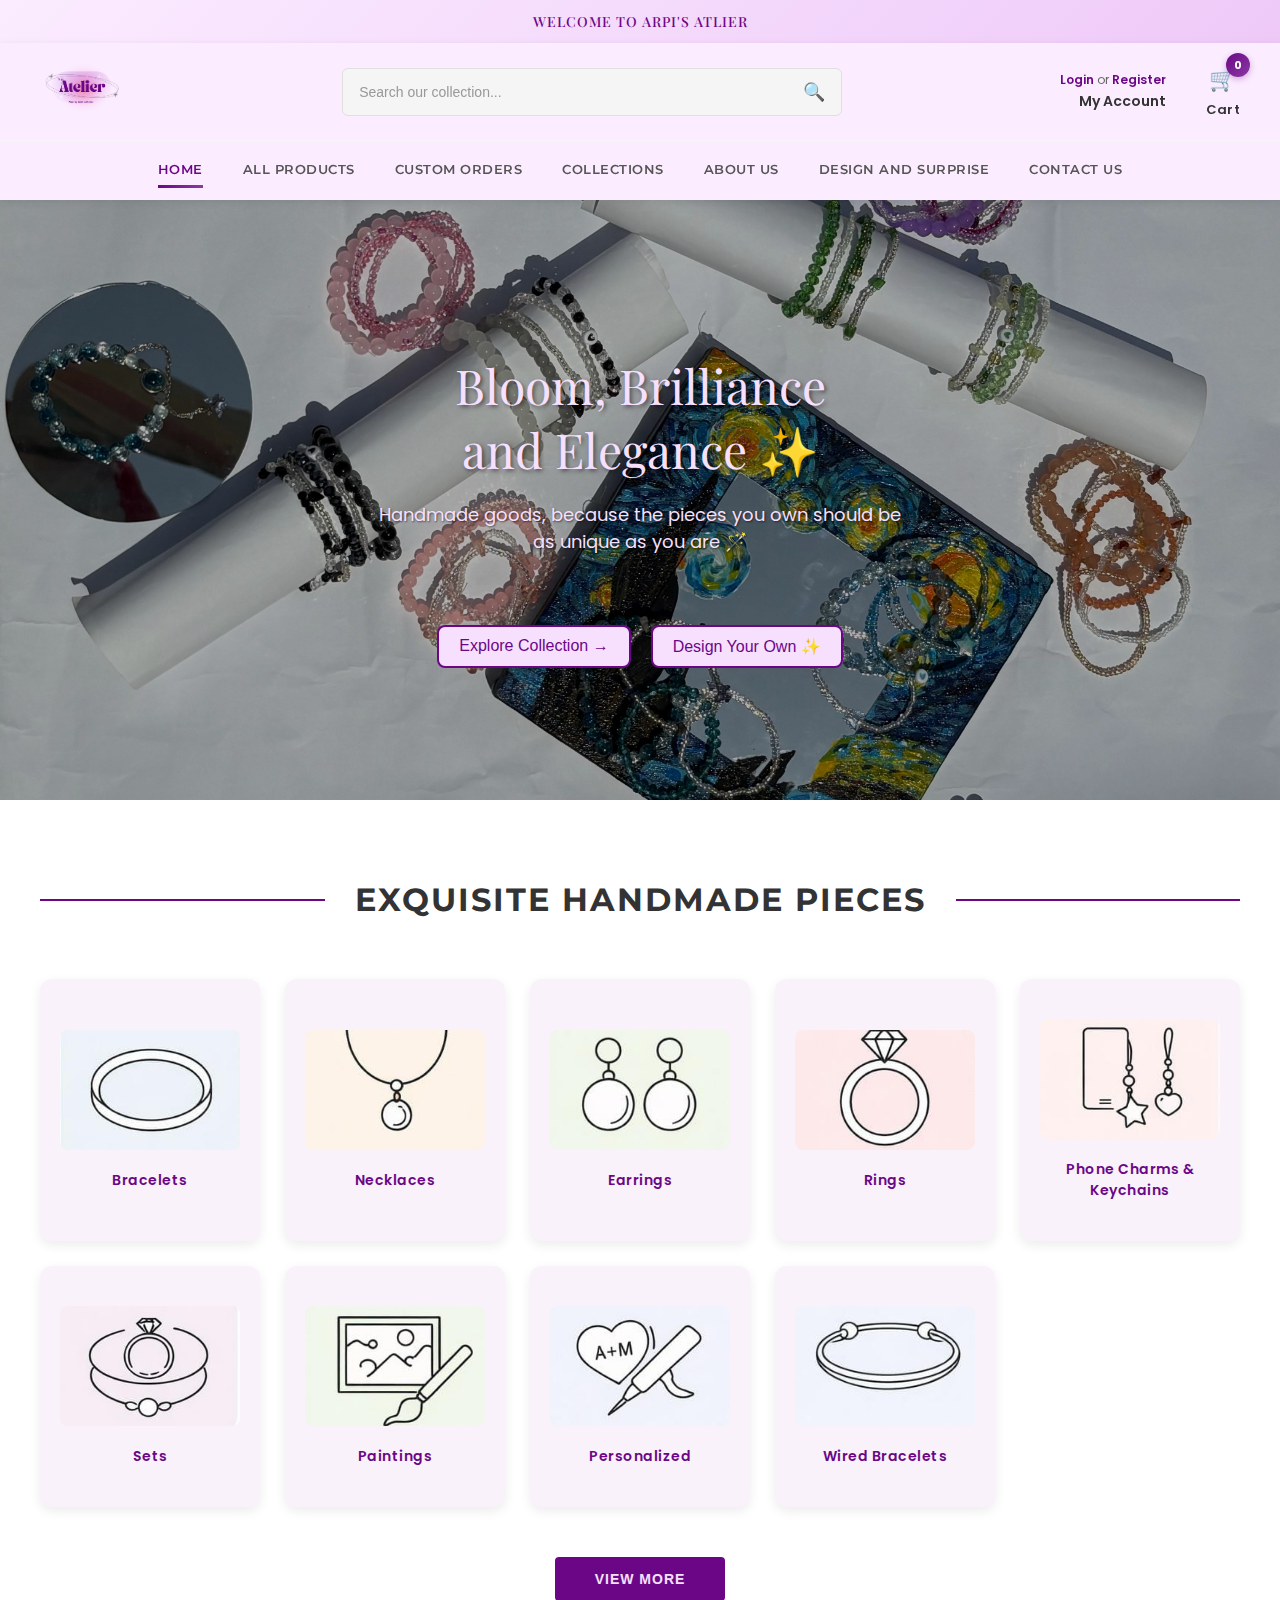
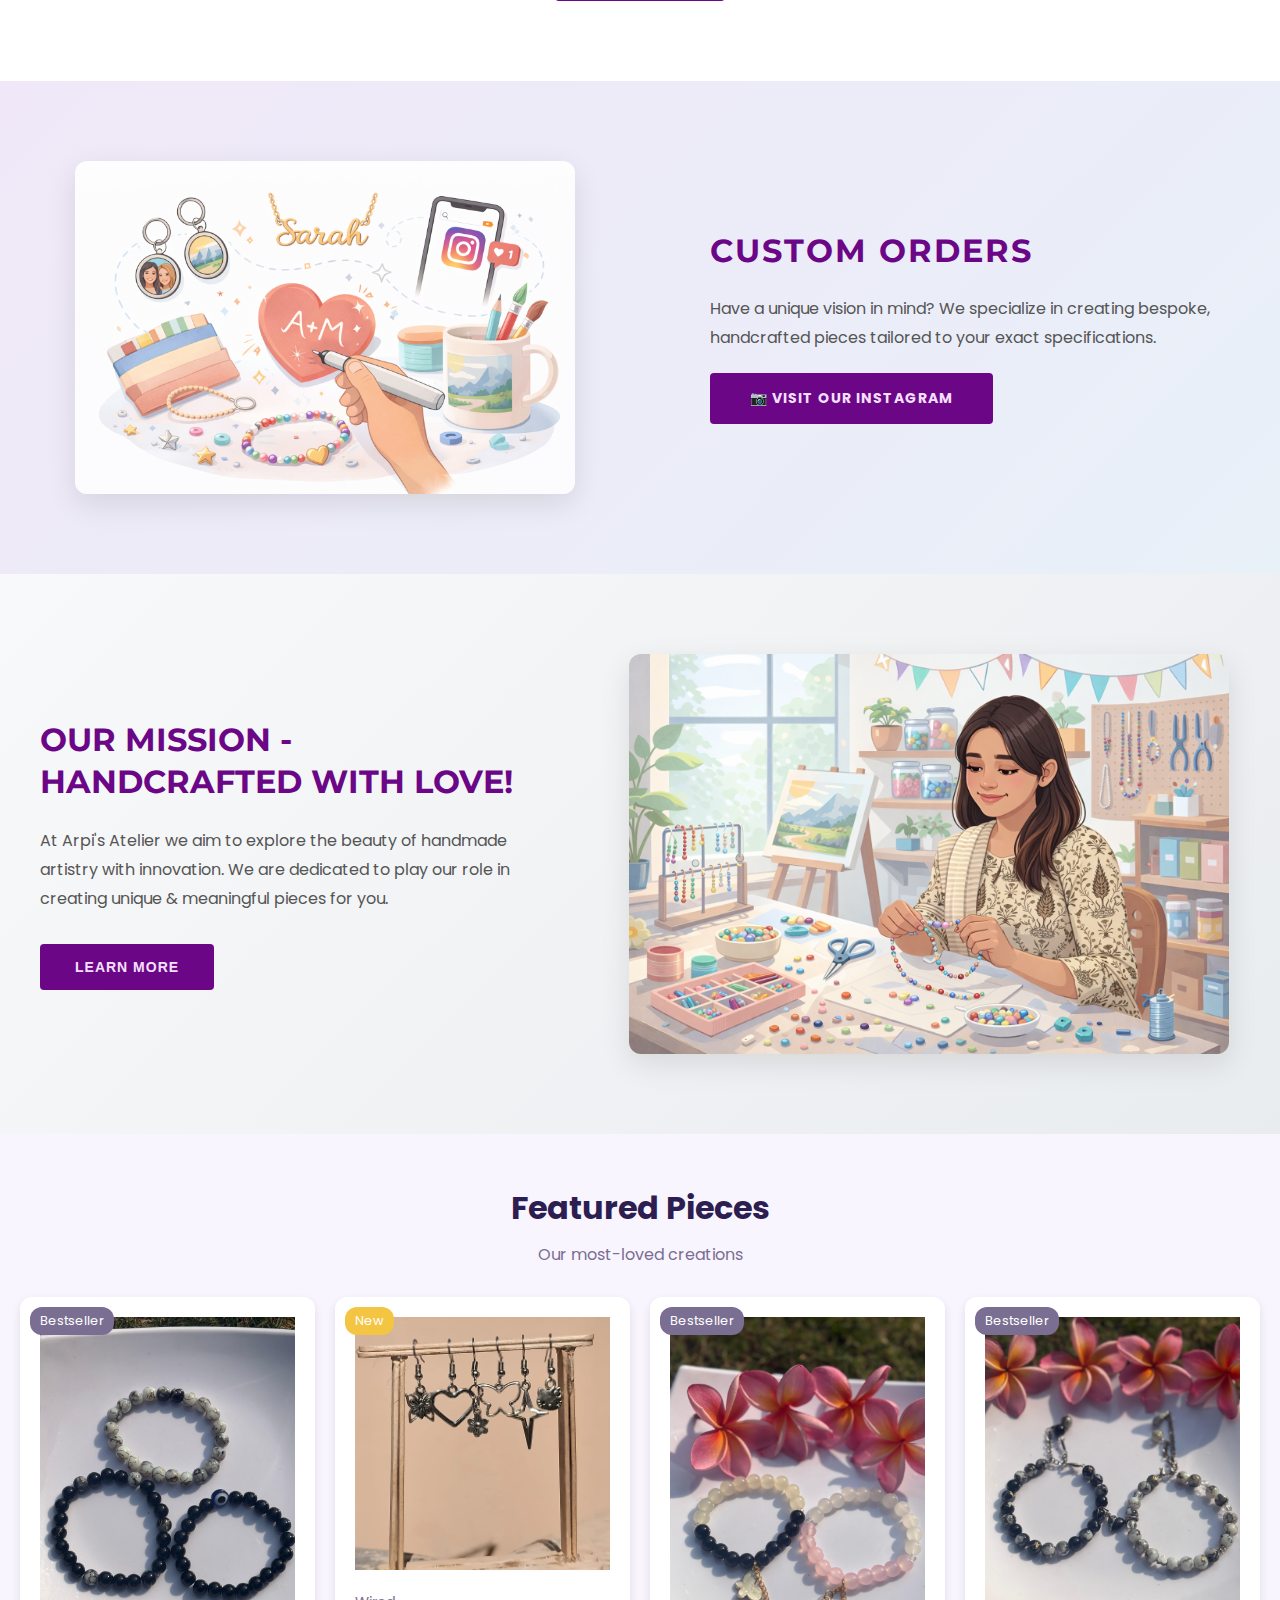
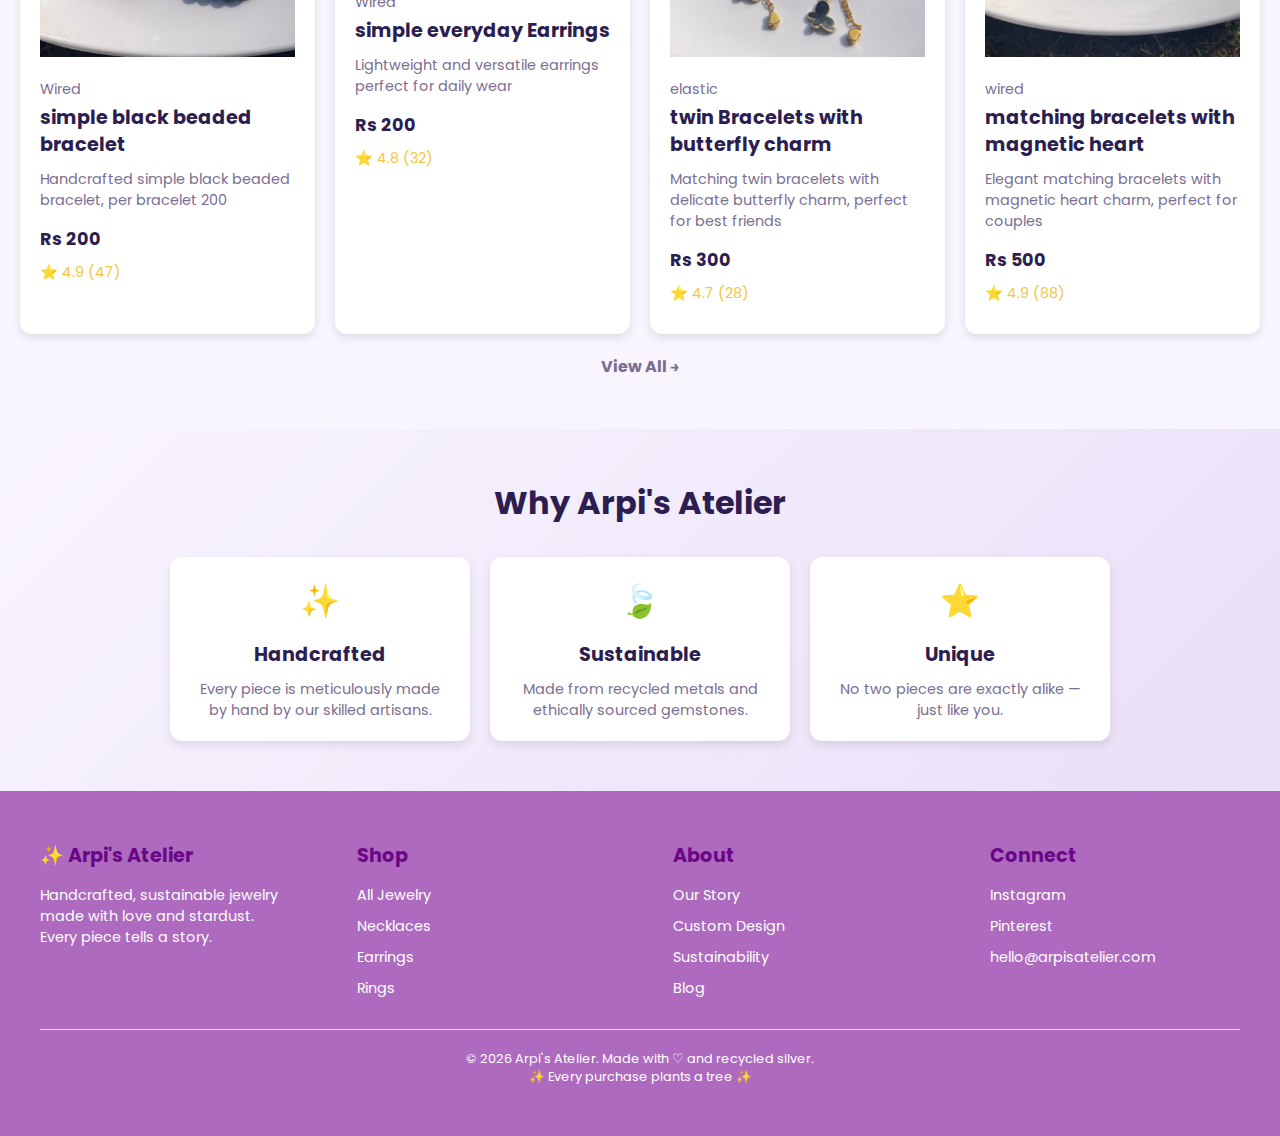
<file: index.html>
<!DOCTYPE html>
<html lang="en">

<head>
    <meta charset="UTF-8">
    <meta name="viewport" content="width=device-width, initial-scale=1.0">
    <title>Arpi's Atlier</title>
    <link rel="stylesheet" href="styles.css">
</head>

<body>
    <!-- Top Banner -->
    <div class="top-banner">WELCOME TO ARPI'S ATLIER</div>

    <!-- Header Section -->
    <header class="main-header">
        <div class="header-container">
            <!-- Hamburger Menu -->
            <div class="hamburger-menu">
                <span></span>
                <span></span>
                <span></span>
            </div>

            <!-- Logo --> 
            <div class="header-logo">
                <img src="imgs/logo.png" alt="Arpi's Atelier" class="logo">
            </div>

            <!-- Search Bar -->
            <div class="search-container">
                <input type="text" class="search-input" placeholder="Search our collection...">
                <button class="search-btn">🔍</button>
            </div>

            <!-- Account and Cart Section -->
            <div class="header-right">
                <div class="account-section">
                    <span class="login-text">
                        <a href="#" id="loginBtn">Login</a> or <a href="#" id="registerBtn">Register</a>
                    </span>
                    <span class="account-label">My Account</span>
                </div>
                <div class="cart-section">
                    <div class="cart-icon">🛒</div>
                    <span class="cart-count">0</span>
                    <span class="cart-label">Cart</span>
                </div>
            </div>
        </div>

        <!-- Navigation Menu -->
        <nav class="navbar">
            <a href="#hero" class="nav-item active">Home</a>
            <a href="#" class="nav-item all-products-link">All Products</a>
            <a href="#custom-orders-section" class="nav-item">Custom Orders</a>
            <a href="#collections-section" class="nav-item">Collections</a>
            <a href="#mission-section" class="nav-item">About Us</a>
            <a href="#design-and-surprise-section" class="nav-item">Design and Surprise</a>
            <a href="#footer-section" class="nav-item">Contact Us</a>
        </nav>
    </header>

    <!-- Authentication Overlay -->
    <div class="overlay" id="overlay">
        <div class="card-container">
            <div class="card" id="authCard">
                <span class="close" id="closeBtn">×</span>

                <!-- Login Form -->
                <div class="card-face card-front">
                    <h2 class="auth-title">Arpi’s Atelier</h2>
                    <p class="auth-subtitle">Made by hands, with love</p>
                    <input type="email" placeholder="Email">
                    <input type="password" placeholder="Password">
                    <button class="auth-submit">Login</button>
                    <p class="switch-text">Don’t have an account? <span id="toSignup">Sign up</span></p>
                </div>

                <!-- Sign Up Form -->
                <div class="card-face card-back">
                    <h2 class="auth-title">Sign Up</h2>
                    <input type="text" placeholder="Full Name">
                    <input type="email" placeholder="Email">
                    <input type="password" placeholder="Password">
                    <button class="auth-submit">Create Account</button>
                    <p class="switch-text">Already have an account? <span id="toLogin">Login</span></p>
                </div>
            </div>
        </div>
    </div>

    <!-- Hero Section -->
    <section class="hero" id="hero">
        <div class="hero-content">
            <h1>Bloom, Brilliance<br>and Elegance ✨</h1>
            <p>Handmade goods, because the pieces you own should be<br> as unique as you are 🪄</p>
        </div>

        <div class="hero-buttons">
            <button class="explore-btn">Explore Collection →</button>
            <button class="design-btn">Design Your Own ✨</button>
        </div>
    </section>

    <!-- Collection Section -->
    <section class="collection" id="collections-section">
        <div class="collection-header">
            <div class="header-line"></div>
            <h2>EXQUISITE HANDMADE PIECES</h2>
            <div class="header-line"></div>
        </div>

        <div class="category-grid">
            <!-- Category Cards -->
            <div class="category-card" style="background-color: #faf2fa;">
                <img src="imgs/bracelets.jpeg" alt="Bracelets" class="category-image">
                <span class="category-label">Bracelets</span>
            </div>
            <div class="category-card" style="background-color: #faf2fa;">
                <img src="imgs/necklaces.jpeg" alt="Necklaces" class="category-image">
                <span class="category-label">Necklaces</span>
            </div>
            <div class="category-card" style="background-color: #faf2fa;">
                <img src="imgs/earrings.jpeg" alt="Earrings" class="category-image">
                <span class="category-label">Earrings</span>
            </div>
            <div class="category-card" style="background-color: #faf2fa;">
                <img src="imgs/rings.jpeg" alt="Rings" class="category-image">
                <span class="category-label">Rings</span>
            </div>
            <div class="category-card" style="background-color: #faf2fa;">
                <img src="imgs/phoneCharm.jpeg" alt="Phone Charms & Keychains" class="category-image">
                <span class="category-label">Phone Charms & Keychains</span>
            </div>
            <div class="category-card" style="background-color: #faf2fa;">
                <img src="imgs/sets.jpeg" alt="Sets" class="category-image">
                <span class="category-label">Sets</span>
            </div>
            <div class="category-card" style="background-color: #faf2fa;">
                <img src="imgs/paintings.jpeg" alt="Paintings" class="category-image">
                <span class="category-label">Paintings</span>
            </div>
            <div class="category-card" style="background-color: #faf2fa;">
                <img src="imgs/personalized.jpeg" alt="Personalized" class="category-image">
                <span class="category-label">Personalized</span>
            </div>
            <div class="category-card" style="background-color: #faf2fa;">
                <img src="imgs/wiredBracelets.jpeg" alt="Wired Bracelets" class="category-image">
                <span class="category-label">Wired Bracelets</span>
            </div>
        </div>

        <button class="view-more-btn">VIEW MORE</button>
    </section>

    <!-- Custom Orders Section -->
    <section class="custom-orders" id="custom-orders-section">
        <div class="custom-orders-container">
            <div class="custom-orders-image">
                <img src="imgs/custom.png" alt="Custom Orders" class="custom-img">
            </div>
            <div class="custom-orders-content">
                <h2 class="custom-title">CUSTOM ORDERS</h2>
                <p class="custom-text">Have a unique vision in mind? We specialize in creating bespoke, handcrafted pieces tailored to your exact specifications.</p>
                <a href="https://www.instagram.com/arpis_atelier" target="_blank" class="custom-order-btn">📷 VISIT OUR INSTAGRAM</a>
            </div>
        </div>
    </section>

    <!-- Mission Section -->
    <section class="mission" id="mission-section">
        <div class="mission-container">
            <div class="mission-content">
                <h2 class="mission-title">OUR MISSION - HANDCRAFTED WITH LOVE!</h2>
                <p class="mission-text">At Arpi's Atelier we aim to explore the beauty of handmade artistry with innovation. We are dedicated to play our role in creating unique & meaningful pieces for you.</p>
                <button class="learn-more-btn">LEARN MORE</button>
            </div>
            <div class="mission-image">
                <img src="imgs\me.png" alt="Our Mission" class="mission-img">
            </div>
        </div>
    </section>

    <!-- Featured Pieces Section -->
    <section class="featured-pieces" id="featured-pieces-section">
        <div class="featured-header">
            <h2>Featured Pieces</h2>
            <p>Our most-loved creations</p>
        </div>

        <div class="featured-grid">
            <!-- Card 1 -->
            <div class="featured-card">
                <div class="badge">Bestseller</div>
                <img src="imgs/simple-black-beaded-bracelets.jpeg" alt="simple black beaded bracelet" class="featured-image">
                <button class="add-to-cart" onclick="addToCart(1)">Add to Cart</button>
                <p class="material">Wired</p>
                <h3 class="product-title">simple black beaded bracelet</h3>
                <p class="product-description">Handcrafted simple black beaded bracelet, per bracelet 200</p>
                <p class="price">Rs 200</p>
                <p class="rating">⭐ 4.9 (47)</p>
            </div>

            <!-- Card 2 -->
            <div class="featured-card">
                <div class="badge new">New</div>
                <img src="imgs/simple-everyday-earrings.jpeg" alt="simple everyday Earrings" class="featured-image">
                <button class="add-to-cart" onclick="addToCart(2)">Add to Cart</button>
                <p class="material">Wired</p>
                <h3 class="product-title">simple everyday Earrings</h3>
                <p class="product-description">Lightweight and versatile earrings perfect for daily wear</p>
                <p class="price">Rs 200</p>
                <p class="rating">⭐ 4.8 (32)</p>
            </div>

            <!-- Card 3 -->
            <div class="featured-card">
                <div class="badge">Bestseller</div>
                <img src="imgs/twin-bracelets-butterfly-charm.jpeg" alt="twin Bracelets with butterfly charm" class="featured-image">
                <button class="add-to-cart" onclick="addToCart(3)">Add to Cart</button>
                <p class="material">elastic</p>
                <h3 class="product-title">twin Bracelets with butterfly charm</h3>
                <p class="product-description">Matching twin bracelets with delicate butterfly charm, perfect for best friends</p>
                <p class="price">Rs 300</p>
                <p class="rating">⭐ 4.7 (28)</p>
            </div>

            <!-- Card 4 -->
            <div class="featured-card">
                <div class="badge">Bestseller</div>
                <img src="imgs/matching-bracelets-magnetic-heart.jpeg" alt="matching bracelets with magnetic heart" class="featured-image">
                <button class="add-to-cart" onclick="addToCart(9)">Add to Cart</button>
                <p class="material">wired</p>
                <h3 class="product-title">matching bracelets with magnetic heart</h3>
                <p class="product-description">Elegant matching bracelets with magnetic heart charm, perfect for couples</p>
                <p class="price">Rs 500</p>
                <p class="rating">⭐ 4.9 (88)</p>
            </div>
        </div>

        <a href="#" class="view-all">View All →</a>
    </section>

    <!-- All Products Section (SPA) -->
    <section class="all-products" id="all-products-section" style="display: none;">
        <div class="products-container">
            <!-- Filter Sidebar -->
            <aside class="filter-sidebar">
                <div class="filter-header">
                    <h3>Filter By</h3>
                    <button class="clear-filters">Clear All</button>
                </div>

                <!-- Category Filter -->
                <div class="filter-group">
                    <h4 class="filter-title">
                        <span>Category</span>
                        <span class="toggle-icon">▼</span>
                    </h4>
                    <div class="filter-options">
                        <label class="filter-checkbox">
                            <input type="checkbox" name="category" value="necklaces" class="category-filter">
                            <span>Necklaces</span>
                        </label>
                        <label class="filter-checkbox">
                            <input type="checkbox" name="category" value="earrings" class="category-filter">
                            <span>Earrings</span>
                        </label>
                        <label class="filter-checkbox">
                            <input type="checkbox" name="category" value="bracelets" class="category-filter">
                            <span>Bracelets</span>
                        </label>
                        <label class="filter-checkbox">
                            <input type="checkbox" name="category" value="rings" class="category-filter">
                            <span>Rings</span>
                        </label>
                        <label class="filter-checkbox">
                            <input type="checkbox" name="category" value="sets" class="category-filter">
                            <span>Sets</span>
                        </label>
                        <label class="filter-checkbox">
                            <input type="checkbox" name="category" value="matching-bracelets" class="category-filter">
                            <span>Matching Bracelets</span>
                        </label>
                        <label class="filter-checkbox">
                            <input type="checkbox" name="category" value="paintings" class="category-filter">
                            <span>Paintings</span>
                        </label>
                    </div>
                </div>

                <!-- Material Filter -->
                <div class="filter-group">
                    <h4 class="filter-title">
                        <span>Material</span>
                        <span class="toggle-icon">▼</span>
                    </h4>
                    <div class="filter-options">
                        <label class="filter-checkbox">
                            <input type="checkbox" name="material" value="Wired" class="material-filter">
                            <span>Wired</span>
                        </label>
                        <label class="filter-checkbox">
                            <input type="checkbox" name="material" value="Elastic" class="material-filter">
                            <span>Elastic</span>
                        </label>
                        <label class="filter-checkbox">
                            <input type="checkbox" name="material" value="Stones" class="material-filter">
                            <span>Stones</span>
                        </label>
                        <label class="filter-checkbox">
                            <input type="checkbox" name="material" value="Beads" class="material-filter">
                            <span>Beads</span>
                        </label>
                         <label class="filter-checkbox">
                            <input type="checkbox" name="material" value="Canvas" class="material-filter">
                            <span>Canvas</span>
                        </label>
                    </div>
                </div>

                <!-- Price Filter -->
                <div class="filter-group">
                    <h4 class="filter-title">
                        <span>Price</span>
                        <span class="toggle-icon">▼</span>
                    </h4>
                    <div class="filter-options">
                        <label class="filter-checkbox">
                            <input type="checkbox" name="price" value="0-300" class="price-filter">
                            <span>Under Rs 300</span>
                        </label>
                        <label class="filter-checkbox">
                            <input type="checkbox" name="price" value="300-500" class="price-filter">
                            <span>Rs 300 - Rs 500</span>
                        </label>
                        <label class="filter-checkbox">
                            <input type="checkbox" name="price" value="500-700" class="price-filter">
                            <span>Rs 500 - Rs 700</span>
                        </label>
                        <label class="filter-checkbox">
                            <input type="checkbox" name="price" value="700+" class="price-filter">
                            <span>Above Rs 700</span>
                        </label>
                    </div>
                </div>
            </aside>

            <!-- Products Grid -->
            <div class="products-main">
                <div class="products-header">
                    <div class="results-info">
                        <h2>Our Collection</h2>
                        <p class="results-count"><span id="product-count">0</span> pieces found</p>
                    </div>
                    <div class="sort-container">
                        <label for="sort-select">Sort by:</label>
                        <select id="sort-select" class="sort-select">
                            <option value="newest">Newest</option>
                            <option value="price-low">Price: Low to High</option>
                            <option value="price-high">Price: High to Low</option>
                            <option value="popular">Most Popular</option>
                        </select>
                    </div>
                </div>

                <div class="products-grid" id="products-grid">
                    <!-- Product tiles will be injected here by JavaScript -->
                </div>
            </div>
        </div>
    </section>

    <!-- Why Arpi's Atelier Section -->
    <section class="why-atelier" id="why-atelier-section">
        <div class="why-header">
            <h2>Why Arpi's Atelier</h2>
        </div>

        <div class="why-grid">
            <!-- Card 1 -->
            <div class="why-card">
                <div class="icon">✨</div>
                <h3>Handcrafted</h3>
                <p>Every piece is meticulously made by hand by our skilled artisans.</p>
            </div>

            <!-- Card 2 -->
            <div class="why-card">
                <div class="icon">🍃</div>
                <h3>Sustainable</h3>
                <p>Made from recycled metals and ethically sourced gemstones.</p>
            </div>

            <!-- Card 3 -->
            <div class="why-card">
                <div class="icon">⭐</div>
                <h3>Unique</h3>
                <p>No two pieces are exactly alike — just like you.</p>
            </div>
        </div>
    </section>

    <!-- Footer Section -->
    <footer class="footer" id="footer-section">
        <div class="footer-container">
            <!-- About Section -->
            <div class="footer-section about">
                <h3 class="footer-heading">✨ Arpi's Atelier</h3>
                <p>Handcrafted, sustainable jewelry made with love and stardust. Every piece tells a story.</p>
            </div>

            <!-- Shop Links -->
            <div class="footer-section shop">
                <h3 class="footer-heading">Shop</h3>
                <ul class="footer-links">
                    <li><a href="#">All Jewelry</a></li>
                    <li><a href="#">Necklaces</a></li>
                    <li><a href="#">Earrings</a></li>
                    <li><a href="#">Rings</a></li>
                </ul>
            </div>

            <!-- About Links -->
            <div class="footer-section about-links">
                <h3 class="footer-heading">About</h3>
                <ul class="footer-links">
                    <li><a href="#">Our Story</a></li>
                    <li><a href="#">Custom Design</a></li>
                    <li><a href="#">Sustainability</a></li>
                    <li><a href="#">Blog</a></li>
                </ul>
            </div>

            <!-- Connect Links -->
            <div class="footer-section connect">
                <h3 class="footer-heading">Connect</h3>
                <ul class="footer-links">
                    <li><a href="#">Instagram</a></li>
                    <li><a href="#">Pinterest</a></li>
                    <li><a href="mailto:hello@arpisatelier.com">hello@arpisatelier.com</a></li>
                </ul>
            </div>
        </div>

        <div class="footer-bottom">
            <p>© 2026 Arpi's Atelier. Made with ♡ and recycled silver.</p>
            <p>✨ Every purchase plants a tree ✨</p>
        </div>
    </footer>

    <!-- Cart Sidebar Modal -->
    <div class="cart-modal" id="cartModal">
        <div class="cart-modal-content">
            <div class="cart-modal-header">
                <h2>Shopping Cart</h2>
                <button class="cart-close-btn" onclick="closeCart()">×</button>
            </div>
            <div class="cart-items-container" id="cartItemsContainer">
                <!-- Cart items will be rendered here -->
            </div>
            <div class="cart-modal-footer">
                <div class="cart-total">
                    <span>Total:</span>
                    <span class="total-price">Rs 0</span>
                </div>
                <button class="checkout-btn">Proceed to Checkout</button>
            </div>
        </div>
    </div>

    <!-- Cart Modal Overlay -->
    <div class="cart-modal-overlay" id="cartModalOverlay" onclick="closeCart()"></div>

    <script src="script.js"></script>
</body>

</html>
</file>
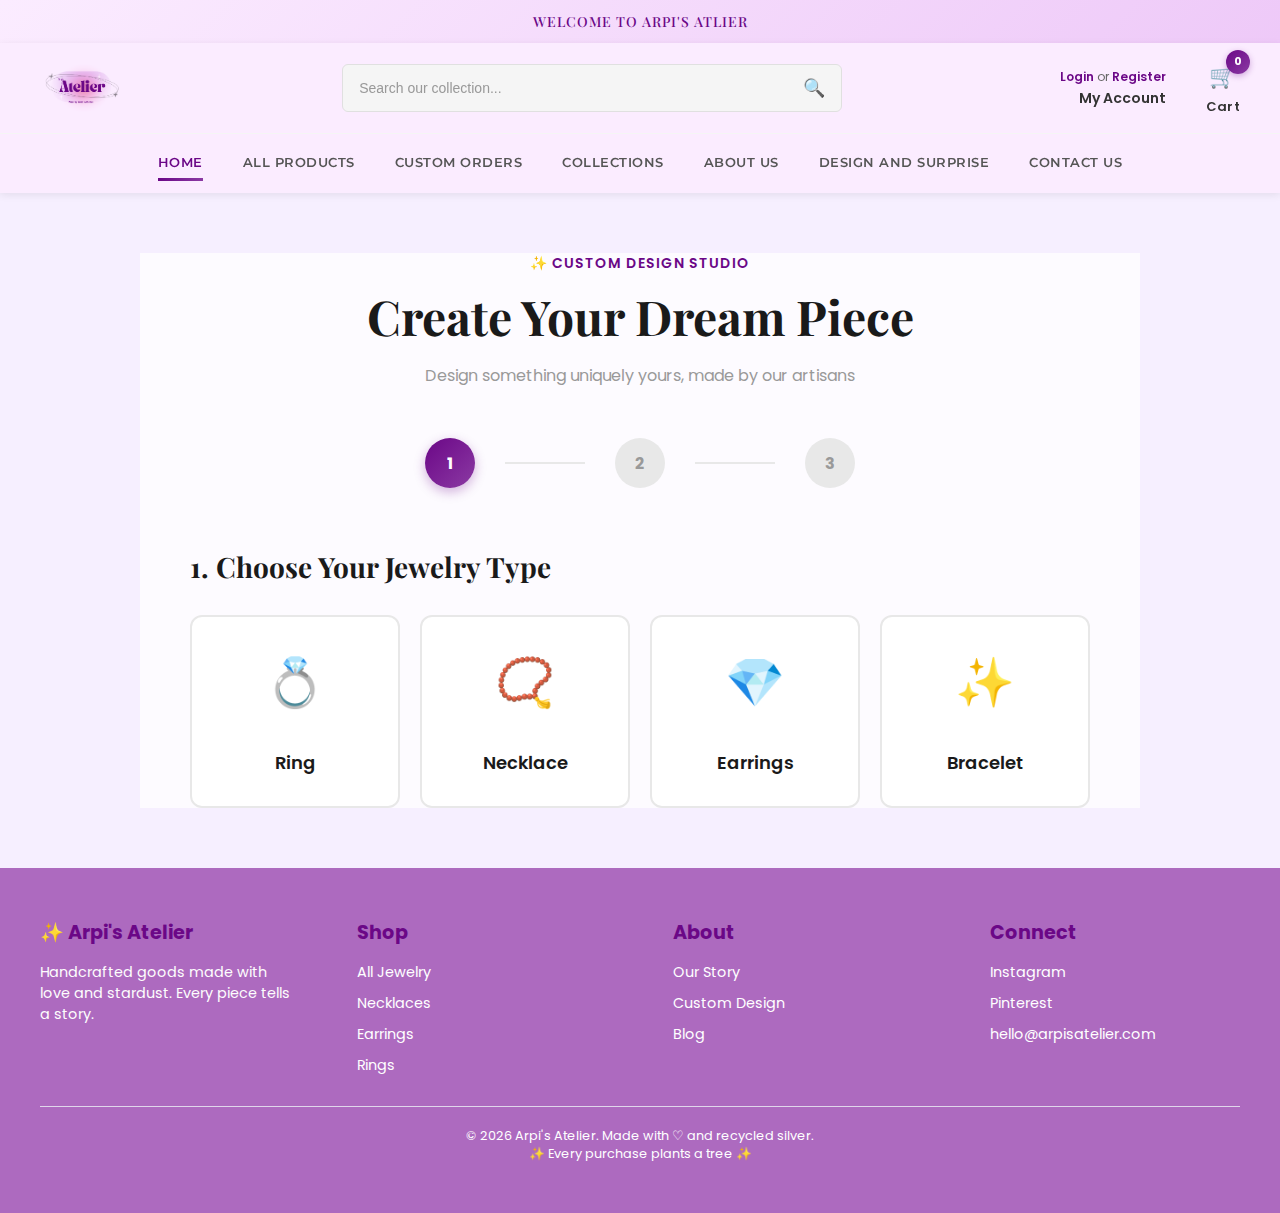
<file: design-your-dream-piece.html>
<html>
<head>
    <meta charset="UTF-8">
    <meta name="viewport" content="width=device-width, initial-scale=1.0">
    <link rel="stylesheet" href="styles.css">
    <title>Design Your Dream Piece | Arpi's Atelier</title>
</head>
<body>
    <!-- Top Banner -->
    <div class="top-banner">WELCOME TO ARPI'S ATLIER</div>

    <!-- Header Section -->
    <header class="main-header">
        <div class="header-container">
            <!-- Hamburger Menu -->
            <div class="hamburger-menu">
                <span></span>
                <span></span>
                <span></span>
            </div>

            <!-- Logo --> 
            <div class="header-logo">
                <img src="imgs/logo.png" alt="Arpi's Atelier" class="logo">
            </div>

            <!-- Search Bar -->
            <div class="search-container">
                <input type="text" class="search-input" placeholder="Search our collection...">
                <button class="search-btn">🔍</button>
            </div>

            <!-- Account and Cart Section -->
            <div class="header-right">
                <div class="account-section">
                    <span class="login-text">
                        <a href="#" id="loginBtn">Login</a> or <a href="#" id="registerBtn">Register</a>
                    </span>
                    <span class="account-label">My Account</span>
                </div>
                <div class="cart-section">
                    <div class="cart-icon">🛒</div>
                    <span class="cart-count">0</span>
                    <span class="cart-label">Cart</span>
                </div>
            </div>
        </div>

        <!-- Navigation Menu -->
        <nav class="navbar">
            <a href="index.html" class="nav-item active">Home</a>
            <a href="index.html" class="nav-item all-products-link">All Products</a>
            <a href="#custom-orders-section" class="nav-item">Custom Orders</a>
            <a href="#collections-section" class="nav-item">Collections</a>
            <a href="#mission-section" class="nav-item">About Us</a>
            <a href="design-your-dream-piece.html" class="nav-item">Design and Surprise</a>
            <a href="#footer-section" class="nav-item">Contact Us</a>
        </nav>
    </header>

    <!-- Authentication Overlay -->
    <div class="overlay" id="overlay">
        <div class="card-container">
            <div class="card" id="authCard">
                <span class="close" id="closeBtn">×</span>

                <!-- Login Form -->
                <div class="card-face card-front">
                    <h2 class="auth-title">Arpi's Atelier</h2>
                    <p class="auth-subtitle">Made by hands, with love</p>
                    <input type="email" placeholder="Email">
                    <input type="password" placeholder="Password">
                    <button class="auth-submit">Login</button>
                    <p class="switch-text">Don't have an account? <span id="toSignup">Sign up</span></p>
                </div>

                <!-- Sign Up Form -->
                <div class="card-face card-back">
                    <h2 class="auth-title">Sign Up</h2>
                    <input type="text" placeholder="Full Name">
                    <input type="email" placeholder="Email">
                    <input type="password" placeholder="Password">
                    <button class="auth-submit">Create Account</button>
                    <p class="switch-text">Already have an account? <span id="toLogin">Login</span></p>
                </div>
            </div>
        </div>
    </div>


<section class="design-studio">
    <div class="studio-header">
        <p class="studio-tagline">✨ CUSTOM DESIGN STUDIO</p>
        <h1 class="studio-title">Create Your Dream Piece</h1>
        <p class="studio-subtitle">Design something uniquely yours, made by our artisans</p>
    </div>

    <div class="step-tracker">
        <div class="step active">1</div>
        <div class="step-line"></div>
        <div class="step">2</div>
        <div class="step-line"></div>
        <div class="step">3</div>
    </div>

    <div class="selection-container">
        <h2 class="selection-title">1. Choose Your Jewelry Type</h2>
        
        <div class="type-grid">
            <div class="type-card">
                <div class="type-icon">💍</div>
                <span class="type-name">Ring</span>
            </div>
            <div class="type-card">
                <div class="type-icon">📿</div>
                <span class="type-name">Necklace</span>
            </div>
            <div class="type-card">
                <div class="type-icon">💎</div>
                <span class="type-name">Earrings</span>
            </div>
            <div class="type-card">
                <div class="type-icon">✨</div>
                <span class="type-name">Bracelet</span>
            </div>
        </div>

        <div class="material-selection" id="material-selection" style="display: none;">
            <h2 class="selection-title">2. Select Material</h2>
            <div class="material-grid">
                <div class="material-card">
                    <p class="material-name">Sterling Silver</p>
                    <p class="material-price">Included</p>
                </div>
                <div class="material-card">
                    <p class="material-name">14K Gold</p>
                    <p class="material-price">+$40</p>
                </div>
                <div class="material-card">
                    <p class="material-name">Rose Gold</p>
                    <p class="material-price">+$35</p>
                </div>
                <div class="material-card">
                    <p class="material-name">Recycled Silver</p>
                    <p class="material-price">+$5</p>
                </div>
            </div>
        </div>

        <div class="gemstone-selection" id="gemstone-selection" style="display: none;">
            <h2 class="selection-title">3. Add Gemstone</h2>
            <div class="gemstone-grid">
                <div class="gemstone-card active">
                    <p class="gemstone-name">No gemstone</p>
                </div>
                <div class="gemstone-card">
                    <span class="gemstone-color amethyst"></span>
                    <p class="gemstone-name">Amethyst</p>
                    <p class="gemstone-price">+$25</p>
                </div>
                <div class="gemstone-card">
                    <span class="gemstone-color moonstone"></span>
                    <p class="gemstone-name">Moonstone</p>
                    <p class="gemstone-price">+$30</p>
                </div>
                <div class="gemstone-card">
                    <span class="gemstone-color rose-quartz"></span>
                    <p class="gemstone-name">Rose Quartz</p>
                    <p class="gemstone-price">+$20</p>
                </div>
                <div class="gemstone-card">
                    <span class="gemstone-color peridot"></span>
                    <p class="gemstone-name">Peridot</p>
                    <p class="gemstone-price">+$28</p>
                </div>
            </div>
        </div>

        <div class="engraving-section" id="engraving-section" style="display: none;">
            <h2 class="selection-title">Engraving (optional)</h2>
            <input type="text" id="engraving-input" class="engraving-input" placeholder="Up to 20 characters" maxlength="20">
            <p class="character-count"><span id="char-count">0</span>/20 characters</p>
        </div>

        <div class="custom-design-summary" id="custom-design-summary" style="display: none;">
            <h2 class="selection-title">Your Custom Design</h2>
            <div class="summary-card">
                <div class="summary-details">
                    <p><span class="summary-label">Type:</span> <span id="summary-type">-</span></p>
                    <p><span class="summary-label">Material:</span> <span id="summary-material">-</span></p>
                    <p><span class="summary-label">Gemstone:</span> <span id="summary-gemstone">-</span></p>
                    <p><span class="summary-label">Engraving:</span> <span id="summary-engraving">-</span></p>
                </div>
                <div class="summary-footer">
                    <div class="summary-price">
                        <span class="base-price">Base: Rs 100</span>
                        <span class="total-price" id="summary-total">Rs 100</span>
                    </div>
                    <button class="add-custom-btn" onclick="addCustomToCart()">Add to Cart ✨</button>
                </div>
            </div>
        </div>
    </div>
</section>

    <!-- Footer Section -->
    <footer class="footer" id="footer-section">
        <div class="footer-container">
            <!-- About Section -->
            <div class="footer-section about">
                <h3 class="footer-heading">✨ Arpi's Atelier</h3>
                <p>Handcrafted goods made with love and stardust. Every piece tells a story.</p>
            </div>

            <!-- Shop Links -->
            <div class="footer-section shop">
                <h3 class="footer-heading">Shop</h3>
                <ul class="footer-links">
                    <li><a href="#">All Jewelry</a></li>
                    <li><a href="#">Necklaces</a></li>
                    <li><a href="#">Earrings</a></li>
                    <li><a href="#">Rings</a></li>
                </ul>
            </div>

            <!-- About Links -->
            <div class="footer-section about-links">
                <h3 class="footer-heading">About</h3>
                <ul class="footer-links">
                    <li><a href="#">Our Story</a></li>
                    <li><a href="#">Custom Design</a></li>
                    <li><a href="#">Blog</a></li>
                </ul>
            </div>

            <!-- Connect Links -->
            <div class="footer-section connect">
                <h3 class="footer-heading">Connect</h3>
                <ul class="footer-links">
                    <li><a href="#">Instagram</a></li>
                    <li><a href="#">Pinterest</a></li>
                    <li><a href="mailto:hello@arpisatelier.com">hello@arpisatelier.com</a></li>
                </ul>
            </div>
        </div>

        <div class="footer-bottom">
            <p>© 2026 Arpi's Atelier. Made with ♡ and recycled silver.</p>
            <p>✨ Every purchase plants a tree ✨</p>
        </div>
    </footer>

    <!-- Cart Sidebar Modal -->
    <div class="cart-modal" id="cartModal">
        <div class="cart-modal-content">
            <div class="cart-modal-header">
                <h2>Shopping Cart</h2>
                <button class="cart-close-btn" onclick="closeCart()">×</button>
            </div>
            <div class="cart-items-container" id="cartItemsContainer">
                <!-- Cart items will be rendered here -->
            </div>
            <div class="cart-modal-footer">
                <div class="cart-total">
                    <span>Total:</span>
                    <span class="total-price">Rs 0</span>
                </div>
                <button class="checkout-btn">Proceed to Checkout</button>
            </div>
        </div>
    </div>

    <!-- Cart Modal Overlay -->
    <div class="cart-modal-overlay" id="cartModalOverlay" onclick="closeCart()"></div>

    <script src="script.js"></script>
    <script>
        // Design Studio Interactivity
        let customDesign = {
            type: null,
            material: null,
            gemstone: null,
            engraving: '',
            materialPrice: 0,
            gemstonePrice: 0
        };

        const basePrice = 100;

        document.addEventListener('DOMContentLoaded', () => {
            const typeCards = document.querySelectorAll('.type-card');
            const materialCards = document.querySelectorAll('.material-card');
            const gemstoneCards = document.querySelectorAll('.gemstone-card');
            const engravingInput = document.getElementById('engraving-input');
            const charCount = document.getElementById('char-count');
            
            const materialSelection = document.getElementById('material-selection');
            const gemstoneSelection = document.getElementById('gemstone-selection');
            const engravingSection = document.getElementById('engraving-section');
            const customDesignSummary = document.getElementById('custom-design-summary');
            
            const typeGrid = document.querySelector('.type-grid');
            const steps = document.querySelectorAll('.step');
            const stepLines = document.querySelectorAll('.step-line');

            // Handle type card selection
            typeCards.forEach((card, index) => {
                card.addEventListener('click', () => {
                    typeCards.forEach(c => c.classList.remove('active'));
                    card.classList.add('active');
                    
                    customDesign.type = card.querySelector('.type-name').textContent;
                    
                    materialSelection.style.display = 'block';
                    gemstoneSelection.style.display = 'none';
                    engravingSection.style.display = 'none';
                    customDesignSummary.style.display = 'none';
                    
                    steps[0].classList.add('active');
                    steps[1].classList.add('active');
                    steps[2].classList.remove('active');
                    stepLines[0].classList.add('active');
                    stepLines[1].classList.remove('active');

                    setTimeout(() => {
                        materialSelection.scrollIntoView({ behavior: 'smooth', block: 'start' });
                    }, 100);
                });
            });

            // Handle material card selection
            materialCards.forEach((card) => {
                card.addEventListener('click', () => {
                    materialCards.forEach(c => c.classList.remove('active'));
                    card.classList.add('active');
                    
                    customDesign.material = card.querySelector('.material-name').textContent;
                    const priceText = card.querySelector('.material-price').textContent;
                    customDesign.materialPrice = priceText.includes('Included') ? 0 : parseInt(priceText.replace(/\$|Rs /g, ''));
                    
                    gemstoneSelection.style.display = 'block';
                    engravingSection.style.display = 'none';
                    customDesignSummary.style.display = 'none';
                    
                    steps[1].classList.add('active');
                    steps[2].classList.add('active');
                    stepLines[1].classList.add('active');

                    setTimeout(() => {
                        gemstoneSelection.scrollIntoView({ behavior: 'smooth', block: 'start' });
                    }, 100);

                    updateSummary();
                });
            });

            // Handle gemstone card selection
            gemstoneCards.forEach((card) => {
                card.addEventListener('click', () => {
                    gemstoneCards.forEach(c => c.classList.remove('active'));
                    card.classList.add('active');
                    
                    customDesign.gemstone = card.querySelector('.gemstone-name').textContent;
                    const priceText = card.querySelector('.gemstone-price')?.textContent;
                    customDesign.gemstonePrice = priceText ? parseInt(priceText.replace(/\$|Rs /g, '')) : 0;
                    
                    engravingSection.style.display = 'block';
                    customDesignSummary.style.display = 'block';
                    
                    steps[2].classList.add('active');
                    stepLines[1].classList.add('active');

                    setTimeout(() => {
                        engravingSection.scrollIntoView({ behavior: 'smooth', block: 'start' });
                    }, 100);

                    updateSummary();
                });
            });

            // Handle engraving input
            engravingInput.addEventListener('input', (e) => {
                customDesign.engraving = e.target.value;
                charCount.textContent = e.target.value.length;
                updateSummary();
            });

            // Update summary display
            function updateSummary() {
                document.getElementById('summary-type').textContent = customDesign.type || '-';
                document.getElementById('summary-material').textContent = customDesign.material || '-';
                document.getElementById('summary-gemstone').textContent = customDesign.gemstone || '-';
                document.getElementById('summary-engraving').textContent = customDesign.engraving || 'None';
                
                const totalPrice = basePrice + customDesign.materialPrice + customDesign.gemstonePrice;
                document.getElementById('summary-total').textContent = `Rs ${totalPrice}`;
            }
        });

        // Add custom design to cart
        function addCustomToCart() {
            // Validate that all selections are made
            if (!customDesign.type) {
                showCartNotification('Please select a jewelry type');
                return;
            }
            if (!customDesign.material) {
                showCartNotification('Please select a material');
                return;
            }
            if (!customDesign.gemstone) {
                showCartNotification('Please select a gemstone option');
                return;
            }

            const totalPrice = basePrice + customDesign.materialPrice + customDesign.gemstonePrice;
            
            const customProduct = {
                id: Date.now(),
                title: `Custom ${customDesign.type}`,
                category: 'custom-design',
                material: customDesign.material,
                gemstone: customDesign.gemstone,
                engraving: customDesign.engraving || 'None',
                price: totalPrice,
                image: 'imgs/custom-design.png',
                description: `Custom ${customDesign.type} with ${customDesign.material}, ${customDesign.gemstone}${customDesign.engraving ? ', engraved: ' + customDesign.engraving : ''}`,
                rating: 5,
                reviews: 0,
                quantity: 1
            };

            // Get current cart from localStorage
            let currentCart = JSON.parse(localStorage.getItem('cart')) || [];
            
            // Add to cart
            currentCart.push(customProduct);
            localStorage.setItem('cart', JSON.stringify(currentCart));
            
            // Update cart count
            const cartCount = document.querySelector('.cart-count');
            let count = parseInt(cartCount.textContent) || 0;
            cartCount.textContent = count + 1;
            
            // Show success message
            const notification = document.createElement('div');
            notification.style.cssText = `
                position: fixed;
                top: 80px;
                right: 20px;
                background: #4CAF50;
                color: white;
                padding: 15px 20px;
                border-radius: 4px;
                z-index: 1000;
                font-weight: bold;
                box-shadow: 0 2px 8px rgba(0,0,0,0.2);
            `;
            notification.textContent = `Custom ${customDesign.type} added to cart! Rs ${totalPrice}`;
            document.body.appendChild(notification);
            
            setTimeout(() => notification.remove(), 2000);
            
            // Reset form after 2 seconds
            setTimeout(() => {
                location.reload();
            }, 2000);
        }
    </script>
</body>
</html>
</file>
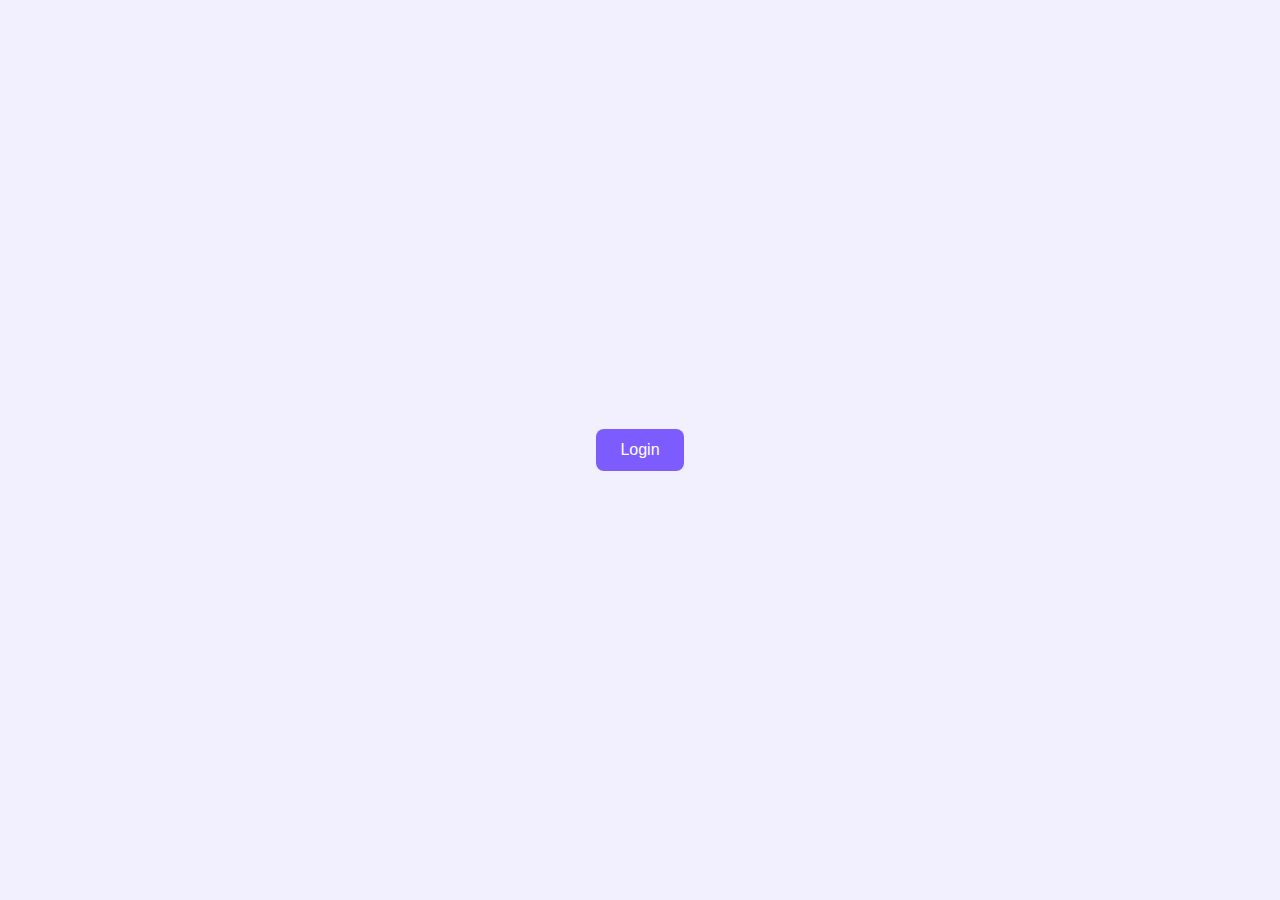
<file: LoginCard.html>
<!DOCTYPE html>
<html lang="en">
<head>
  <meta charset="UTF-8">
  <title>Hanging Login Card</title>
  <style>
    * {
  box-sizing: border-box;
  font-family: Poppins, sans-serif;
}

body {
  margin: 0;
  height: 100vh;
  background: #f2f0ff;
  display: flex;
  justify-content: center;
  align-items: center;
}

/* Open button */
.open-btn {
  padding: 12px 24px;
  font-size: 16px;
  border: none;
  background: #7c5cff;
  color: white;
  border-radius: 8px;
  cursor: pointer;
}

/* Overlay */
.overlay {
  position: fixed;
  inset: 0;
  background: rgba(0,0,0,0.4);
  display: none;
  flex-direction: column;
  align-items: center;
  justify-content: flex-start;
  padding-top: 40px;
}

/* Rope */
.hanger {
  width: 4px;
  height: 80px;
  background: #aaa;

}

/* Card container */
.card-container {
  perspective: 1200px;
}

/* Card */
.card {
  width: 330px;
  height: 430px;
  position: relative;
  transform-style: preserve-3d;
  transform-origin: top center;
  animation: swing 3s ease-in-out infinite;
  transition: transform 0.8s ease;
}

.card.dropping {
  /* Drop-in animation class applied when opening the card */
  animation: dropDown 0.6s ease-out forwards;
}

/* Swing animation */
@keyframes swing {
  0% { transform: rotate(0deg); }
  
  25% { transform: rotate(2deg); }
  50% { transform: rotate(0deg); }
  75% { transform: rotate(-2deg); }
  100% { transform: rotate(0deg); }
}

/* Drop down animation */
@keyframes dropDown {
  0% {
    opacity: 0;
    transform: translateY(-500px);
  }
  100% {
    opacity: 1;
    transform: translateY(0);
  }
}

/* Flip */
.card.flipped {
  transform: rotateY(180deg);
}

/* Faces */
.card-face {
  position: absolute;
  width: 100%;
  height: 100%;
  background: white;
  border-radius: 16px;
  padding: 30px;
  backface-visibility: hidden;
  box-shadow: 0 25px 50px rgba(0,0,0,0.2);
  display: flex;
  flex-direction: column;
  justify-content: center;
  gap: 14px;
}

.card-back {
  transform: rotateY(180deg);
}

.card.flipped .card-front {
  /* Disable clicks on the front when flipped so back is clickable */
  pointer-events: none;
}

 

input {
  padding: 12px;
  border-radius: 8px;
  border: 1px solid #ccc;
}

button {
  padding: 12px;
  background: #7c5cff;
  color: white;
  border: none;
  border-radius: 8px;
  cursor: pointer;
}

p {
  text-align: center;
  font-size: 14px;
}

span {
  color: #7c5cff;
  cursor: pointer;
  font-weight: 600;
  user-select: none;
  transition: color 0.2s;
}

span:hover {
  color: #6a4dd1;
}

/* Close */
.close {
  position: absolute;
  top: 10px;
  right: 15px;
  font-size: 22px;
  cursor: pointer;
  z-index: 10;
}

  </style>
</head>
<body>

<!-- LOGIN BUTTON -->
<button class="open-btn" onclick="openCard()">Login</button>

<!-- OVERLAY -->
<div class="overlay" id="overlay">
  <div class="hanger"></div>

  <div class="card-container">
    <div class="card" id="authCard">

      <!-- CLOSE -->
      <span class="close" onclick="closeCard()">×</span>

      <!-- LOGIN -->
      <div class="card-face card-front">
        <h2>Login</h2>
        <input type="email" placeholder="Email">
        <input type="password" placeholder="Password">
        <button>Login</button>
        <p>Don’t have an account?
          <!-- Click to flip to Sign Up -->
          <span onclick="flipCard()">Sign up</span>
        </p>
      </div>

      <!-- SIGNUP -->
      <div class="card-face card-back">
        <h2>Sign Up</h2>
        <input type="text" placeholder="Full Name">
        <input type="email" placeholder="Email">
        <input type="password" placeholder="Password">
        <button>Create Account</button>
        <p>Already have an account?
          <!-- Click to flip back to Login -->
          <span onclick="flipCard()">Login</span>
        </p>
      </div>

    </div>
  </div>
</div>

<script >const overlay = document.getElementById("overlay");
const card = document.getElementById("authCard");

// Show overlay and play drop-in animation; swing continues afterward
function openCard() {
  overlay.style.display = "flex";
  card.classList.add("dropping");
  setTimeout(() => {
    card.classList.remove("dropping");
  }, 600);
}

// Hide overlay after a brief delay to allow exit motion
function closeCard() {
  card.classList.remove("dropping");
  setTimeout(() => {
    overlay.style.display = "none";
    card.classList.remove("flipped");
  }, 400);
}

// Flip between Login (front) and Sign Up (back)
function flipCard() {
  card.classList.toggle("flipped");
}
</script>
</body>
</html>
</file>
<file: styles.css>
@import url('https://fonts.googleapis.com/css2?family=Poppins:wght@400;500;600;700&family=Playfair+Display:wght@400;700&family=Montserrat:wght@400;500;600;700&display=swap');

* {
    margin: 0;
    padding: 0;
    box-sizing: border-box;
}

html {
    scroll-behavior: smooth;
}

body {
      margin: 0;
    font-family: 'Poppins', 'Montserrat', sans-serif;
    background: #f6efff;
}
/* Overlay sits on top of everything */

/* Top Banner */
.top-banner {
    background: linear-gradient(135deg, #fbecff, #eec9f8);
    color: #6b0787;
    font-family: 'Playfair Display', serif;
    text-align: center;
    padding: 12px;
    font-size: 14px;
    font-weight: 500;
    letter-spacing: 1px;
    position: relative;
}

.banner-arrow {
    position: absolute;
    right: 20px;
    top: 50%;
    transform: translateY(-50%);
    cursor: pointer;
}

.banner-arrow-left {
    position: absolute;
    left: 20px;
    top: 50%;
    transform: translateY(-50%);
    cursor: pointer;
}

/* Header */
.main-header {
    background: #fbecff;
    box-shadow: 0 2px 8px rgba(0,0,0,0.08);
    position: sticky;
    top: 0;
    z-index: 100;
    transition: all 0.3s ease;
}

.main-header.scrolled {
    box-shadow: 0 4px 12px rgba(0,0,0,0.15);
}

.main-header.scrolled .header-container {
    padding: 8px 40px;
}

.main-header.scrolled .logo {
    height: 45px;
}

.main-header.scrolled .search-container {
    max-width: 350px;
}

.main-header.scrolled .search-input {
    padding: 8px 12px;
    font-size: 13px;
}

.main-header.scrolled .search-btn {
    padding: 8px 12px;
    font-size: 16px;
}

.main-header.scrolled .account-section {
    display: none;
}

/* Keep navbar visible initially, only hide on mobile when scrolled */
.main-header.scrolled .navbar {
    display: flex;
    padding: 10px 40px;
}

.header-container {
    display: flex;
    justify-content: space-between;
    align-items: center;
    padding: 15px 40px;
    max-width: 1400px;
    margin: 0 auto;
    gap: 30px;
    transition: all 0.3s ease;
}

/* Hamburger Menu */
.hamburger-menu {
    display: none;
    flex-direction: column;
    cursor: pointer;
    gap: 6px;
    color: #6b0787;
}

.hamburger-menu span {
    width: 28px;
    height: 3px;
    background-color:#6b0787;
    border-radius: 2px;
    transition: all 0.3s ease;
}

.hamburger-menu:hover span {
    background-color: #6b0787;
}

.hamburger-menu.active span:nth-child(1) {
    transform: rotate(45deg) translate(10px, 10px);
}

.hamburger-menu.active span:nth-child(2) {
    opacity: 0;
}

.hamburger-menu.active span:nth-child(3) {
    transform: rotate(-45deg) translate(8px, -8px);
}

/* Logo */
.header-logo {
    flex-shrink: 0;
}

.logo {
    height: 60px;
    width: auto;
    transition: all 0.3s ease;
}

/* Search Bar */
.search-container {
    flex: 1;
    display: flex;
    max-width: 500px;
    background: #f5f5f5;
    border-radius: 6px;
    overflow: hidden;
    border: 1px solid #e0e0e0;
    transition: all 0.3s ease;
}

.search-input {
    flex: 1;
    border: none;
    background: transparent;
    padding: 12px 16px;
    font-size: 14px;
    outline: none;
    transition: all 0.3s ease;
}

.search-input::placeholder {
    color: #999;
}

.search-btn {
    background: none;
    border: none;
    padding: 12px 16px;
    cursor: pointer;
    font-size: 18px;
    color: #6b0787;
    transition: all 0.3s ease;
}

.search-btn:hover {
    color: #9c2a9c;
}

/* Header Right Section */
.header-right {
    display: flex;
    align-items: center;
    gap: 40px;
}

.account-section {
    display: flex;
    flex-direction: column;
    align-items: flex-end;
    gap: 2px;
}

.login-text {
    font-size: 12px;
    color: #666;
}

.login-text a {
    color: #6b0787;
    text-decoration: none;
    font-weight: 600;
    cursor: pointer;
}

.account-label {
    font-size: 14px;
    font-weight: 600;
    color: #333;
}

.cart-section {
    display: flex;
    flex-direction: column;
    align-items: center;
    gap: 4px;
    position: relative;
    cursor: pointer;
    transition: all 0.3s ease;
}

.cart-section:hover .cart-icon {
    transform: scale(1.15);
    color: #6b0787;
}

.cart-icon {
    font-size: 22px;
    color: #333;
    transition: all 0.3s ease;
}

.cart-count {
    position: absolute;
    top: -10px;
    right: -10px;
    background: linear-gradient(135deg, #6b0787, #8b3aa3);
    color: white;
    border-radius: 50%;
    width: 24px;
    height: 24px;
    display: flex;
    align-items: center;
    justify-content: center;
    font-size: 11px;
    font-weight: bold;
    box-shadow: 0 2px 6px rgba(107, 7, 135, 0.3);
    animation: pulse 2s infinite;
    background: linear-gradient(135deg, #6b0787, #8b3aa3) !important;
}

@keyframes pulse {
    0%, 100% { transform: scale(1); }
    50% { transform: scale(1.1); }
}

.cart-label {
    font-size: 13px;
    font-weight: 600;
    color: #333;
    letter-spacing: 0.3px;
}

/* Navigation Bar */
.navbar {
    display: flex;
    justify-content: center;
    gap: 40px;
    padding: 0 40px;
    border-top: 1px solid #f5f5f5;
    max-width: 1400px;
    margin: 0 auto;
    background: #fbecff;
    height: 60px;
    align-items: center;
}

.nav-item {
    text-decoration: none;
    color: #555;
    font-size: 13px;
    font-weight: 600;
    padding: 8px 0;
    border-bottom: 3px solid transparent;
    transition: all 0.3s ease;
    cursor: pointer;
    font-family: 'Montserrat', sans-serif;
    letter-spacing: 0.5px;
    text-transform: uppercase;
    position: relative;
}

.nav-item:hover {
    color: #6b0787;
}

.nav-item.active {
    color: #6b0787;
    border-bottom-color: #6b0787;
}

.nav-item::after {
    content: '';
    position: absolute;
    bottom: -3px;
    left: 0;
    width: 0;
    height: 3px;
    background: linear-gradient(90deg, #6b0787, #8b3aa3);
    transition: width 0.3s ease;
}

.nav-item:hover::after,
.nav-item.active::after {
    width: 100%;
}

/* Hero Section */
.hero {
    position: relative;
    height: 600px;
    background: url('imgs/landingPage.jpeg') center/cover;
    display: flex;
    flex-direction: column;
    justify-content: center;
    align-items: center;
    text-align: center;
    color: white;
    overflow: hidden;
    transition: background-image 1s ease-in-out;
}

.hero::before {
    content: '';
    position: absolute;
    top: 0;
    left: 0;
    right: 0;
    bottom: 0;
    background: rgba(0, 0, 0, 0.3);
}

.hero-content {
    position: relative;
    z-index: 1;
    padding: 20px;
    color: #f6e0fe;
}

.hero h1 {
    font-size: 48px;
    font-weight: 400;
    margin-bottom: 20px;
    text-shadow: 2px 2px 4px rgba(0,0,0,0.5);
    font-family: 'Playfair Display', serif;
}

.hero p {
    font-size: 18px;
    margin-bottom: 30px;
    max-width: 600px;
    text-shadow: 1px 1px 2px rgba(0,0,0,0.5);
}
/* Hero Section Buttons */

.hero-buttons {
    display: flex;
    justify-content: center;
    gap: 20px;
    margin-top: 20px;
    position: relative; /* Add this */
    z-index: 10;
}

.explore-btn {
    background-color: #f6e0fe;
    color: #6b0787;
    border: 2px solid #6b0787;
    padding: 10px 20px;
    border-radius: 8px;
    font-size: 1rem;
    cursor: pointer;
    transition: background-color 0.3s ease; /* Added transition for smooth hover effect */
  
}

.explore-btn:hover {
    background-color: #6b0787;
      color:  #f6e0fe;
}

.design-btn {
      background-color:#f6e0fe ;
    color: #6b0787;
    border: 2px solid #6b0787;
    padding: 10px 20px;
    border-radius: 8px;
    font-size: 1rem;
    cursor: pointer;
}  

.design-btn:hover {
     background-color: transparent;
     color:  #f6e0fe!important;
}



/* Collection Section */
.collection {
    padding: 80px 40px;
    text-align: center;
    background: white;
    max-width: 1400px;
    margin: 0 auto;
}

.collection-header {
    display: flex;
    align-items: center;
    justify-content: center;
    gap: 30px;
    margin-bottom: 60px;
}

.header-line {
    flex: 1;
    height: 2px;
    background: #6b0787;
    max-width: 400px;
}

.collection h2 {
    font-size: 32px;
    font-weight: 700;
    color: #333;
    letter-spacing: 2px;
    white-space: nowrap;
    font-family: 'Montserrat', sans-serif;
}

/* Category Grid */
.category-grid {
    display: grid;
    grid-template-columns: repeat(auto-fit, minmax(180px, 1fr));
    gap: 25px;
    margin-bottom: 50px;
    max-width: 1200px;
    margin-left: auto;
    margin-right: auto;
}

.category-card {
    display: flex;
    flex-direction: column;
    align-items: center;
    justify-content: center;
    gap: 15px;
    padding: 40px 20px;
    border-radius: 12px;
    cursor: pointer;
    transition: all 0.3s ease;
    box-shadow: 0 4px 12px rgba(0,0,0,0.08);
}

.category-card:hover {
    transform: scale(1.08) translateY(-8px);
    box-shadow: 0 12px 28px rgba(0,0,0,0.15);
}

.category-image {
    width: 100%;
    height: 120px;
    object-fit: cover;
    border-radius: 8px;
    margin-bottom: 5px;
}

.category-icon {
    font-size: 48px;
    line-height: 1;
}

.category-label {
    font-size: 14px;
    font-weight: 600;
    color: #6b0787;
    letter-spacing: 0.5px;
}

/* View More Button */
.view-more-btn {
    background: #6b0787;
    color:#f6e0fe ;
    border: none;
    padding: 14px 40px;
    font-size: 14px;
    font-weight: 700;
    letter-spacing: 1px;
    border-radius: 4px;
    cursor: pointer;
    transition: all 0.3s;
    text-transform: uppercase;
}

.view-more-btn:hover {
    background: #f6e0fe;
    color: #6b0787; 
    box-shadow: 0 6px 16px rgba(0,0,0,0.2);
    transform: translateY(-2px);
}

@media (max-width: 1024px) {
    .category-grid {
        grid-template-columns: repeat(auto-fit, minmax(160px, 1fr));
        gap: 20px;
    }

    .category-card {
        padding: 30px 15px;
    }

    .category-icon {
        font-size: 40px;
    }

    .collection-header {
        gap: 20px;
    }

    .header-line {
        max-width: 200px;
    }
}

@media (max-width: 768px) {
    .collection {
        padding: 50px 20px;
    }

    .collection-header {
        flex-direction: column;
        gap: 15px;
        margin-bottom: 40px;
    }

    .header-line {
        width: 80px;
        max-width: 80px;
    }

    .collection h2 {
        font-size: 24px;
        white-space: normal;
    }

    .category-grid {
        grid-template-columns: repeat(auto-fit, minmax(140px, 1fr));
        gap: 15px;
    }

    .category-card {
        padding: 25px 15px;
        gap: 12px;
    }

    .category-icon {
        font-size: 36px;
    }

    .category-label {
        font-size: 12px;
    }
}

@media (max-width: 768px) {
    .hamburger-menu {
        display: flex;
    }

    .header-container {
        padding: 12px 20px;
        gap: 15px;
    }

    .search-container {
        max-width: none;
        flex: 1;
    }

    .header-right {
        gap: 20px;
    }

    .account-section {
        display: none;
    }

    .navbar {
        flex-direction: column;
        padding: 0;
        gap: 0;
        border-top: none;
        max-height: 0;
        overflow: hidden;
        transition: max-height 0.3s ease;
    }

    .navbar.active {
        max-height: 400px;
        border-top: 1px solid #f0f0f0;
        padding: 15px 0;
    }

    .nav-item {
        padding: 12px 20px;
        border-bottom: 1px solid #f0f0f0;
        text-align: center;
    }
}

@media (max-width: 480px) {
    .hamburger-menu {
        display: flex;
    }

    .logo {
        height: 50px;
    }

    .header-container {
        padding: 10px 15px;
        gap: 10px;
    }

    .search-container {
        min-width: 100px;
    }

    .search-input {
        padding: 8px 10px;
        font-size: 12px;
    }

    .search-btn {
        padding: 8px 10px;
        font-size: 16px;
    }

    .cart-label {
        display: none;
    }

    .cart-count {
        top: -5px;
        right: -5px;
        width: 18px;
        height: 18px;
        font-size: 11px;
    }
}

/* Custom Orders Section */
.custom-orders {
    background: linear-gradient(135deg, #f0e8f8 0%, #e8f0f8 100%);
    padding: 80px 40px;
}

.custom-orders-container {
    max-width: 1400px;
    margin: 0 auto;
    display: grid;
    grid-template-columns: 1fr 1fr;
    gap: 60px;
    align-items: center;
}

.custom-orders-image {
    display: flex;
    justify-content: center;
    align-items: center;
}

.custom-img {
    width: 100%;
    max-width: 500px;
    height: auto;
    border-radius: 12px;
    box-shadow: 0 10px 30px rgba(0,0,0,0.1);
}

.custom-orders-content {
    padding-left: 40px;
}

.custom-title {
    font-size: 32px;
    font-weight: 700;
    color: #6b0787;
    margin-bottom: 25px;
    letter-spacing: 2px;
    font-family: 'Montserrat', sans-serif;
}

.custom-text {
    font-size: 16px;
    line-height: 1.8;
    color: #555;
    margin-bottom: 20px;
}

.custom-order-btn {
    display: inline-block;
    background: #6b0787;
    color: #f6e0fe;
    padding: 15px 40px;
    text-decoration: none;
    border-radius: 4px;
    font-weight: 700;
    letter-spacing: 1px;
    font-size: 14px;
    transition: all 0.3s;
    text-transform: uppercase;
}

.custom-order-btn:hover {
    background: #f6e0fe ;
    box-shadow: 0 6px 16px rgba(107, 7, 135, 0.3);
    transform: translateY(-2px);
    color: #6b0787 ;
}

@media (max-width: 1024px) {
    .custom-orders-container {
        grid-template-columns: 1fr;
        gap: 40px;
    }

    .custom-orders-content {
        padding-left: 0;
        text-align: center;
    }

    .custom-title {
        font-size: 28px;
    }
}

@media (max-width: 768px) {
    .custom-orders {
        padding: 50px 20px;
    }

    .custom-title {
        font-size: 24px;
    }

    .custom-text {
        font-size: 14px;
    }

    .custom-order-btn {
        padding: 12px 30px;
        font-size: 12px;
    }
}

/* Trending Section */
.trending {
    padding: 80px 40px;
    text-align: center;
    background: white;
    max-width: 1400px;
    margin: 0 auto;
}

.trending-header {
    display: flex;
    align-items: center;
    justify-content: center;
    gap: 30px;
    margin-bottom: 40px;
}

.trending-header h2 {
    font-size: 32px;
    font-weight: 400;
    letter-spacing: 2px;
    white-space: nowrap;
    color: #6b0787;
    font-family: 'Montserrat', sans-serif;
}

.trending-tabs {
    display: flex;
    align-items: center;
    justify-content: center;
    gap: 15px;
    margin-bottom: 50px;
}

.tab-btn {
    background: transparent;
    border: none;
    font-size: 16px;
    font-weight: 600;
    letter-spacing: 1px;
    padding: 10px 20px;
    cursor: pointer;
    color: #666;
    transition: all 0.3s;
}

.tab-btn.active {
    color: #6b0787;
    background: #f5f5f5;
    border-radius: 4px;
}

.tab-btn:hover {
    color: #6b0787;
}

.tab-divider {
    color: #ccc;
    font-size: 18px;
}

/* Products Grid */
.products-grid {
    display: grid;
    grid-template-columns: repeat(auto-fit, minmax(250px, 1fr));
    gap: 30px;
    margin-bottom: 40px;
}

.product-card {
    background: white;
    border-radius: 8px;
    overflow: hidden;
    transition: all 0.3s;
    cursor: pointer;
}

.product-card:hover {
    transform: translateY(-5px);
    box-shadow: 0 8px 20px rgba(0,0,0,0.1);
}

.product-image-container {
    position: relative;
    width: 100%;
    padding-top: 100%;
    background: #f5f5f5;
    overflow: hidden;
}

.product-image {
    position: absolute;
    top: 0;
    left: 0;
    width: 100%;
    height: 100%;
    object-fit: cover;
}

.sale-badge, .free-badge {
    position: absolute;
    top: 10px;
    left: 10px;
    background: #ff4444;
    color: white;
    padding: 5px 10px;
    border-radius: 4px;
    font-size: 12px;
    font-weight: 600;
    z-index: 2;
}

.free-badge {
    top: 45px;
    background: #4CAF50;
}

.product-name {
    font-size: 16px;
    font-weight: 500;
    margin: 15px 15px 10px;
    color: #333;
    text-align: left;
}

.product-rating {
    display: flex;
    align-items: center;
    gap: 8px;
    margin: 0 15px 10px;
    text-align: left;
}

.stars {
    color: #FFD700;
    font-size: 14px;
}

.review-count {
    font-size: 12px;
    color: #666;
}

.product-price {
    display: flex;
    align-items: center;
    gap: 8px;
    margin: 0 15px 15px;
    text-align: left;
}

.price-label {
    font-size: 12px;
    color: #666;
}

.original-price {
    font-size: 14px;
    color: #999;
    text-decoration: line-through;
}

.sale-price, .current-price {
    font-size: 18px;
    font-weight: 700;
    color: #333;
}

/* Mission Section */
.mission {
    background: linear-gradient(135deg, #f8f9fa 0%, #e9ecef 100%);
    padding: 80px 40px;
    overflow: hidden;
}

.mission-container {
    max-width: 1400px;
    margin: 0 auto;
    display: grid;
    grid-template-columns: 1fr 1.2fr;
    gap: 60px;
    align-items: center;
}

.mission-content {
    padding-right: 40px;
}

.mission-title {
    font-size: 32px;
    font-weight: 700;
    color: #6b0787;
    margin-bottom: 25px;
    line-height: 1.3;
    font-family: 'Montserrat', sans-serif;
}

.mission-text {
    font-size: 16px;
    line-height: 1.8;
    color: #555;
    margin-bottom: 30px;
}

.learn-more-btn {
    background: #6b0787;
    color: #f6e0fe;
    border: none;
    padding: 15px 35px;
    font-size: 14px;
    font-weight: 700;
    letter-spacing: 1px;
    border-radius: 4px;
    cursor: pointer;
    transition: all 0.3s;
    text-transform: uppercase;
}

.learn-more-btn:hover {
    background: #f6e0fe ;
    box-shadow: 0 6px 16px rgba(0,0,0,0.2);
    transform: translateY(-2px);
    color: #6b0787;
}

.mission-image {
    position: relative;
    display: flex;
    justify-content: center;
    align-items: center;
}

.mission-img {
    width: 100%;
    max-width: 600px;
    height: auto;
    border-radius: 12px;
    box-shadow: 0 10px 30px rgba(0,0,0,0.1);
}

@media (max-width: 1024px) {
    .mission-container {
        grid-template-columns: 1fr;
        gap: 40px;
    }

    .mission-content {
        padding-right: 0;
        text-align: center;
    }

    .mission-title {
        font-size: 28px;
    }
}

@media (max-width: 768px) {
    .mission {
        padding: 50px 20px;
    }

    .mission-title {
        font-size: 24px;
    }

    .mission-text {
        font-size: 14px;
    }
}

/* Footer */
.footer {
    background-color: #ad6abf;
    padding: 50px 20px;
    color: #fdfdfd;
    font-size: 0.9rem;
}

.footer-container {
    display: flex;
    justify-content: space-between;
    flex-wrap: wrap;
    gap: 20px;
    max-width: 1200px;
    margin: 0 auto;
    padding-bottom: 20px;
    border-bottom: 1px solid #e0d6eb;
}

.footer-section {
    flex: 1 1 200px;
    max-width: 250px;
}

.footer-heading {
    font-size: 1.2rem;
    font-weight: bold;
    color: #6b0787;
    margin-bottom: 15px;
}

.footer-links {
    list-style: none;
    padding: 0;
    margin: 0;
}

.footer-links li {
    margin-bottom: 10px;
}

.footer-links a {
    text-decoration: none;
    color: #ffffff;
    transition: color 0.3s;
}

.footer-links a:hover {
    color: #2c1e50;
}

.footer-bottom {
    text-align: center;
    margin-top: 20px;
    font-size: 0.8rem;
    color: #ffffff;
}

/* ===== AUTH OVERLAY ===== */
.overlay {
  position: fixed;
  inset: 0;
  background: rgba(240, 228, 255, 0.75);
  backdrop-filter: blur(6px);
  display: none;
  align-items: center;
  justify-content: center;
  z-index: 9999;
}
.hanger {
  width: 3px;
  height: 120px;
  background: #cbb3ff;
}

/* Card wrapper */
.card-container {
  perspective: 1200px;
  transform-origin: top center;
  animation: swing 4s ease-in-out infinite;
}


/* Main card */
.card {
  width: 380px;
  padding: 40px 36px;
  background: #ffffff;
  border-radius: 28px;
  text-align: center;
  position: relative;
  box-shadow:
    0 30px 60px rgba(160, 120, 220, 0.25),
    0 10px 25px rgba(200, 160, 255, 0.25);
    transform-style: preserve-3d;
    transition: transform 0.8s ease;
}

/* Gradient border */
.card::before {
  content: "";
  position: absolute;
  inset: -2px;
  border-radius: 30px;
  background: linear-gradient(135deg, #cba7ff, #f2caff);
  z-index: -1;
}
@keyframes swing {
  0%   { transform: rotate(2deg); }
  50%  { transform: rotate(-2deg); }
  100% { transform: rotate(2deg); }
}

/* Close button */
.close {
  position: absolute;
  top: 14px;
  right: 18px;
  font-size: 22px;
  cursor: pointer;
  color: #9b7bc6;
}

/* Branding */
.auth-title {
  font-size: 30px;
  color: #7b3fe4;
  font-weight: 700;
  margin: 0;
}

.auth-subtitle {
  font-size: 14px;
  color: #9f85c9;
  margin: 10px 0 28px;
}

/* Inputs */
.card input {
  width: 100%;
  padding: 15px 18px;
  margin-bottom: 16px;
  border-radius: 18px;
  border: 1.5px solid #eadcff;
  font-size: 14px;
  outline: none;
}

.card input:focus {
  border-color: #b18cff;
  box-shadow: 0 0 0 4px rgba(177,140,255,0.15);
}

/* Button */
.auth-submit {
  width: 100%;
  padding: 16px;
  border-radius: 22px;
  border: none;
  background: linear-gradient(135deg, #9b6cff, #7b49ff);
  color: white;
  font-size: 16px;
  font-weight: 600;
  cursor: pointer;
  margin-top: 8px;
  box-shadow: 0 15px 30px rgba(123, 73, 255, 0.4);
}

.auth-submit:hover {
  transform: translateY(-2px);
}

/* Switch text */
.switch-text {
  margin-top: 22px;
  font-size: 13px;
  color: #666;
}

.switch-text span {
  color: #7b49ff;
  font-weight: 600;
  cursor: pointer;
}
.card-container {
  perspective: 1200px;
}

.card {
  width: 380px;
  height: 520px;
  position: relative;
  transform-style: preserve-3d;
  transition: transform 0.8s ease;
}

/* FLIP STATE */
.card.flipped {
  transform: rotateY(180deg);
}

/* Both faces */
.card-face {
  position: absolute;
  inset: 0;
  backface-visibility: hidden;
  background: #fff;
  padding: 40px 36px;
  border-radius: 28px;
  text-align: center;
   box-shadow: 0 30px 60px rgba(136, 84, 255, 0.25);
}

/* Back side */
.card-back {
  transform: rotateY(180deg);
}

/* Inputs spacing fix */
.card-face input {
  width: 100%;
  padding: 15px 18px;
  margin-bottom: 16px;
  border-radius: 18px;
  border: 1.5px solid #eadcff;
}

/* Featured Pieces Section */
.featured-pieces {
    text-align: center;
    padding: 50px 20px;
    background-color: #f9f5ff;
}

.featured-header h2 {
    font-size: 2rem;
    font-weight: bold;
    color: #2c1e50;
    margin-bottom: 10px;
}

.featured-header p {
    color: #7a6e92;
    font-size: 1rem;
    margin-bottom: 30px;
}

.featured-grid {
    display: grid;
    grid-template-columns: repeat(auto-fit, minmax(250px, 1fr));
    gap: 20px;
    justify-content: center;
}

.featured-card {
    background: #fff;
    border-radius: 12px;
    box-shadow: 0 4px 10px rgba(0, 0, 0, 0.1);
    padding: 20px;
    text-align: left;
    position: relative;
    overflow: hidden;
    transition: transform 0.3s ease, box-shadow 0.3s ease;
}

.featured-card:hover {
    transform: translateY(-10px);
    box-shadow: 0 8px 20px rgba(0, 0, 0, 0.2);
}

.featured-card .badge {
    position: absolute;
    top: 10px;
    left: 10px;
    background-color: #7a6e92;
    color: #fff;
    padding: 5px 10px;
    border-radius: 12px;
    font-size: 0.8rem;
}

.featured-card .badge.new {
    background-color: #f4c542;
}

.featured-card .featured-image {
    width: 100%;
    height: auto;
    margin-bottom: 15px;
}

.featured-card .add-to-cart {
    display: none;
    background-color: #7a6e92;
    color: #fff;
    border: none;
    padding: 10px 20px;
    border-radius: 8px;
    cursor: pointer;
    font-size: 0.9rem;
    position: absolute;
    bottom: 20px;
    left: 50%;
    transform: translateX(-50%);
    transition: opacity 0.3s ease;
}

.featured-card:hover .add-to-cart {
    display: block;
    opacity: 1;
}

.featured-card .material {
    font-size: 0.9rem;
    color: #7a6e92;
    margin-bottom: 5px;
}

.featured-card .product-title {
    font-size: 1.2rem;
    font-weight: bold;
    color: #2c1e50;
    margin-bottom: 10px;
}

.featured-card .product-description {
    font-size: 0.9rem;
    color: #7a6e92;
    margin-bottom: 15px;
}

.featured-card .price {
    font-size: 1.1rem;
    font-weight: bold;
    color: #2c1e50;
    margin-bottom: 10px;
}

.featured-card .rating {
    font-size: 0.9rem;
    color: #f4c542;
    margin-bottom: 10px;
}

.view-all {
    display: inline-block;
    margin-top: 20px;
    color: #7a6e92;
    font-size: 1rem;
    text-decoration: none;
    font-weight: bold;
}

.view-all:hover {
    text-decoration: underline;
}

/* Why Arpi's Atelier Section */
.why-atelier {
    text-align: center;
    padding: 50px 20px;
    background: linear-gradient(135deg, #f9f5ff, #e9dff7);
}

.why-header h2 {
    font-size: 2rem;
    font-weight: bold;
    color: #2c1e50;
    margin-bottom: 30px;
}

.why-grid {
    display: flex;
    justify-content: center;
    gap: 20px;
    flex-wrap: wrap;
}

.why-card {
    background: #fff;
    border-radius: 12px;
    box-shadow: 0 4px 10px rgba(0, 0, 0, 0.1);
    padding: 20px;
    text-align: center;
    flex: 1 1 300px;
    max-width: 300px;
}

.why-card .icon {
    font-size: 2rem;
    color: #7a6e92;
    margin-bottom: 15px;
}

.why-card h3 {
    font-size: 1.2rem;
    font-weight: bold;
    color: #2c1e50;
    margin-bottom: 10px;
}

.why-card p {
    font-size: 0.9rem;
    color: #7a6e92;
}

.design-studio {
    padding: 80px 20px;
    text-align: center;
    background-color: #fdfbff; /* Very light lavender */
    font-family: 'Poppins', sans-serif;
}

.studio-tagline {
    color: #6b0787;
    font-size: 14px;
    font-weight: 600;
    letter-spacing: 1.5px;
    margin-bottom: 10px;
}

.studio-title {
    font-family: 'Playfair Display', serif;
    font-size: 42px;
    color: #2c1e50;
    margin-bottom: 10px;
}

.studio-subtitle {
    color: #777;
    margin-bottom: 40px;
}

/* Step Tracker */
.step-tracker {
    display: flex;
    align-items: center;
    justify-content: center;
    margin-bottom: 60px;
}

.step {
    width: 35px;
    height: 35px;
    border-radius: 50%;
    background-color: #eee0f5;
    color: #6b0787;
    display: flex;
    align-items: center;
    justify-content: center;
    font-weight: bold;
}

.step.active {
    background-color: #6b0787;
    color: white;
}

.step-line {
    width: 50px;
    height: 2px;
    background-color: #eee0f5;
    margin: 0 10px;
}

/* Selection Cards */
.selection-title {
    font-family: 'Playfair Display', serif;
    text-align: left;
    max-width: 900px;
    margin: 0 auto 30px auto;
    color: #2c1e50;
}

.type-grid {
    display: grid;
    grid-template-columns: repeat(auto-fit, minmax(180px, 1fr));
    gap: 20px;
    max-width: 900px;
    margin: 0 auto;
}

.type-card {
    background: white;
    border: 1px solid #e0d6eb;
    border-radius: 15px;
    padding: 40px 20px;
    cursor: pointer;
    transition: all 0.3s ease;
    display: flex;
    flex-direction: column;
    align-items: center;
    gap: 15px;
}

.type-card:hover {
    border-color: #6b0787;
    transform: translateY(-5px);
    box-shadow: 0 10px 20px rgba(107, 7, 135, 0.05);
}

.type-icon {
    font-size: 40px;
}

.type-name {
    font-weight: 500;
    color: #444;
}
.material-grid {
    display: grid;
    grid-template-columns: repeat(auto-fit, minmax(150px, 1fr));
    gap: 20px;
    max-width: 900px;
    margin: 0 auto;
}

.material-card {
    background: white;
    border: 1px solid #e0d6eb;
    padding: 25px;
    border-radius: 12px;
    cursor: pointer;
    transition: all 0.3s ease;
}

.material-card:hover {
    border-color: #6b0787;
    background-color: #fdf6ff;
}

.material-name {
    font-weight: 600;
    color: #2c1e50;
    margin-bottom: 5px;
}

.material-price {
    font-size: 0.9rem;
    color: #6b0787;
}

/* ============================================================================
   ALL PRODUCTS / COLLECTION PAGE (SPA)
   ============================================================================ */

.all-products {
    padding: 40px 20px;
    background: #f6efff;
    min-height: 80vh;
}

.products-container {
    display: flex;
    gap: 40px;
    max-width: 1400px;
    margin: 0 auto;
}

/* Filter Sidebar */
.filter-sidebar {
    width: 280px;
    background: white;
    border-radius: 12px;
    padding: 25px;
    height: fit-content;
    position: sticky;
    top: 120px;
    box-shadow: 0 2px 8px rgba(0, 0, 0, 0.08);
}

.filter-header {
    display: flex;
    justify-content: space-between;
    align-items: center;
    margin-bottom: 25px;
    padding-bottom: 15px;
    border-bottom: 2px solid #f0f0f0;
}

.filter-header h3 {
    font-size: 18px;
    font-weight: 700;
    color: #2c1e50;
    margin: 0;
}

.clear-filters {
    background: none;
    border: none;
    color: #6b0787;
    font-size: 12px;
    cursor: pointer;
    font-weight: 500;
    transition: all 0.3s ease;
    text-decoration: underline;
}

.clear-filters:hover {
    color: #9c2a9c;
}

.filter-group {
    margin-bottom: 25px;
}

.filter-title {
    display: flex;
    justify-content: space-between;
    align-items: center;
    cursor: pointer;
    margin: 0 0 12px 0;
    font-size: 14px;
    font-weight: 600;
    color: #333;
    padding: 8px 0;
    border: none;
    background: none;
    width: 100%;
    transition: all 0.3s ease;
}

.filter-title:hover {
    color: #6b0787;
}

.toggle-icon {
    font-size: 12px;
    transition: transform 0.3s ease;
}

.filter-group.collapsed .filter-options {
    display: none;
}

.filter-group.collapsed .toggle-icon {
    transform: rotate(-90deg);
}

.filter-options {
    display: flex;
    flex-direction: column;
    gap: 12px;
}

.filter-checkbox {
    display: flex;
    align-items: center;
    gap: 10px;
    cursor: pointer;
    font-size: 13px;
    color: #666;
    transition: all 0.3s ease;
}

.filter-checkbox input[type="checkbox"] {
    width: 16px;
    height: 16px;
    cursor: pointer;
    accent-color: #6b0787;
}

.filter-checkbox:hover {
    color: #333;
}

.filter-checkbox input[type="checkbox"]:checked + span {
    color: #6b0787;
    font-weight: 600;
}

/* Products Main Area */
.products-main {
    flex: 1;
}

.products-header {
    display: flex;
    justify-content: space-between;
    align-items: flex-end;
    margin-bottom: 30px;
    gap: 20px;
    flex-wrap: wrap;
}

.results-info h2 {
    font-size: 32px;
    font-weight: 700;
    color: #2c1e50;
    margin: 0 0 8px 0;
    font-family: 'Playfair Display', serif;
}

.results-count {
    color: #999;
    font-size: 14px;
    margin: 0;
}

.sort-container {
    display: flex;
    align-items: center;
    gap: 12px;
}

.sort-container label {
    font-size: 14px;
    font-weight: 500;
    color: #333;
}

.sort-select {
    padding: 8px 12px;
    border: 1px solid #e0e0e0;
    border-radius: 6px;
    background: white;
    color: #333;
    font-size: 13px;
    cursor: pointer;
    transition: all 0.3s ease;
}

.sort-select:hover,
.sort-select:focus {
    border-color: #6b0787;
    outline: none;
}

/* Products Grid */
.products-grid {
    display: grid;
    grid-template-columns: repeat(auto-fill, minmax(240px, 1fr));
    gap: 25px;
    margin-bottom: 40px;
}

.product-card {
    background: white;
    border-radius: 12px;
    overflow: hidden;
    box-shadow: 0 2px 8px rgba(0, 0, 0, 0.08);
    transition: all 0.3s ease;
    position: relative;
    display: flex;
    flex-direction: column;
}

.product-card:hover {
    transform: translateY(-8px);
    box-shadow: 0 12px 24px rgba(0, 0, 0, 0.12);
}

.product-image-wrapper {
    position: relative;
    width: 100%;
    height: 280px;
    background: #f0f0f0;
    overflow: hidden;
}

.product-image {
    width: 100%;
    height: 100%;
    object-fit: cover;
    transition: transform 0.3s ease;
}

.product-card:hover .product-image {
    transform: scale(1.05);
}

.product-badge {
    position: absolute;
    top: 12px;
    left: 12px;
    background: #6b0787;
    color: white;
    padding: 6px 12px;
    border-radius: 20px;
    font-size: 11px;
    font-weight: 600;
    text-transform: uppercase;
}

.product-badge.new {
    background: #28a745;
}

.product-info {
    padding: 20px;
    flex-grow: 1;
    display: flex;
    flex-direction: column;
}

.product-material {
    font-size: 12px;
    color: #999;
    margin-bottom: 8px;
    text-transform: uppercase;
    letter-spacing: 0.5px;
}

.product-title {
    font-size: 16px;
    font-weight: 600;
    color: #2c1e50;
    margin: 0 0 8px 0;
    line-height: 1.4;
}

.product-description {
    font-size: 13px;
    color: #666;
    margin: 0 0 12px 0;
    flex-grow: 1;
}

.product-footer {
    display: flex;
    justify-content: space-between;
    align-items: center;
    margin-bottom: 12px;
}

.product-price {
    font-size: 18px;
    font-weight: 700;
    color: #2c1e50;
}

.product-rating {
    font-size: 12px;
    color: #666;
}

.product-actions {
    display: flex;
    gap: 10px;
}

.quick-view-btn,
.product-add-to-cart {
    flex: 1;
    padding: 10px 12px;
    border: none;
    border-radius: 6px;
    font-size: 13px;
    font-weight: 600;
    cursor: pointer;
    transition: all 0.3s ease;
}

.quick-view-btn {
    background: white;
    color: #6b0787;
    border: 1px solid #6b0787;
}

.quick-view-btn:hover {
    background: #f0f0f0;
}

.product-add-to-cart {
    background: #6b0787;
    color: white;
}

.product-add-to-cart:hover {
    background: #9c2a9c;
}

/* Empty State */
.empty-products {
    text-align: center;
    padding: 60px 20px;
    color: #999;
}

.empty-products h3 {
    font-size: 20px;
    margin-bottom: 10px;
}

/* Responsive Design */
@media (max-width: 768px) {
    .products-container {
        flex-direction: column;
        gap: 20px;
    }

    .filter-sidebar {
        width: 100%;
        position: static;
        border-bottom: 2px solid #e0e0e0;
        margin-bottom: 20px;
    }

    .products-header {
        flex-direction: column;
        align-items: flex-start;
    }

    .products-grid {
        grid-template-columns: repeat(auto-fill, minmax(200px, 1fr));
        gap: 15px;
    }

    .filter-sidebar {
        max-width: 100%;
    }

    .filter-options {
        display: grid;
        grid-template-columns: repeat(2, 1fr);
        gap: 12px;
    }
}

/* ============================================================================
   CART MODAL STYLES
   ============================================================================ */

.cart-modal {
    display: none;
    position: fixed;
    right: 0;
    top: 0;
    height: 100vh;
    width: 400px;
    background: white;
    box-shadow: -4px 0 12px rgba(0, 0, 0, 0.15);
    z-index: 1001;
    overflow-y: auto;
    animation: slideInRight 0.3s ease-in-out;
}

.cart-modal-overlay {
    display: none;
    position: fixed;
    top: 0;
    left: 0;
    width: 100%;
    height: 100%;
    background: rgba(0, 0, 0, 0.5);
    z-index: 1000;
}

@keyframes slideInRight {
    from {
        transform: translateX(100%);
    }
    to {
        transform: translateX(0);
    }
}

.cart-modal-content {
    display: flex;
    flex-direction: column;
    height: 100%;
    padding: 0;
}

.cart-modal-header {
    display: flex;
    justify-content: space-between;
    align-items: center;
    padding: 20px;
    border-bottom: 1px solid #e0e0e0;
    background: #f9f9f9;
    position: sticky;
    top: 0;
    z-index: 10;
}

.cart-modal-header h2 {
    font-size: 22px;
    color: #333;
    margin: 0;
}

.cart-close-btn {
    background: none;
    border: none;
    font-size: 28px;
    cursor: pointer;
    color: #999;
    transition: color 0.2s;
}

.cart-close-btn:hover {
    color: #333;
}

.cart-items-container {
    flex: 1;
    overflow-y: auto;
    padding: 20px;
}

.empty-cart {
    display: flex;
    justify-content: center;
    align-items: center;
    height: 100%;
    color: #999;
    font-size: 16px;
}

.cart-item {
    display: flex;
    gap: 15px;
    padding: 15px;
    border: 1px solid #e0e0e0;
    border-radius: 8px;
    margin-bottom: 15px;
    align-items: flex-start;
}

.cart-item-image {
    width: 80px;
    height: 80px;
    flex-shrink: 0;
}

.cart-item-image img {
    width: 100%;
    height: 100%;
    object-fit: cover;
    border-radius: 6px;
}

.cart-item-details {
    flex: 1;
    min-width: 0;
}

.cart-item-details h4 {
    font-size: 14px;
    margin: 0 0 5px 0;
    color: #333;
    white-space: nowrap;
    overflow: hidden;
    text-overflow: ellipsis;
}

.cart-item-material {
    font-size: 12px;
    color: #999;
    margin: 3px 0;
}

.cart-item-price {
    font-weight: bold;
    color: #6b0787;
    font-size: 14px;
    margin: 5px 0 0 0;
}

.cart-item-quantity {
    display: flex;
    align-items: center;
    gap: 8px;
    padding: 5px;
    background: #f5f5f5;
    border-radius: 6px;
    flex-shrink: 0;
}

.qty-btn {
    background: #6b0787;
    color: white;
    border: none;
    width: 24px;
    height: 24px;
    border-radius: 4px;
    cursor: pointer;
    font-size: 14px;
    display: flex;
    align-items: center;
    justify-content: center;
    transition: background 0.2s;
}

.qty-btn:hover {
    background: #5a0670;
}

.qty-input {
    width: 30px;
    text-align: center;
    border: none;
    background: transparent;
    font-weight: bold;
}

.cart-item-total {
    text-align: right;
    flex-shrink: 0;
}

.cart-item-total p {
    font-weight: bold;
    color: #333;
    margin: 0;
}

.remove-btn {
    background: none;
    border: none;
    font-size: 18px;
    cursor: pointer;
    padding: 5px;
    transition: opacity 0.2s;
}

.remove-btn:hover {
    opacity: 0.7;
}

.cart-modal-footer {
    border-top: 1px solid #e0e0e0;
    padding: 20px;
    background: #f9f9f9;
    position: sticky;
    bottom: 0;
}

.cart-total {
    display: flex;
    justify-content: space-between;
    font-size: 18px;
    font-weight: bold;
    margin-bottom: 15px;
    color: #333;
}

.total-price {
    color: #6b0787;
}

.checkout-btn {
    width: 100%;
    padding: 12px;
    background: linear-gradient(135deg, #6b0787, #8b3aa3);
    color: white;
    border: none;
    border-radius: 6px;
    font-size: 16px;
    font-weight: bold;
    cursor: pointer;
    transition: transform 0.2s, box-shadow 0.2s;
}

.checkout-btn:hover {
    transform: translateY(-2px);
    box-shadow: 0 8px 16px rgba(107, 7, 135, 0.3);
}

/* Responsive Design for Cart Modal */
@media (max-width: 768px) {
    .cart-modal {
        width: 100%;
    }
}

/* ============================================================================
   DESIGN STUDIO STYLES
   ============================================================================ */

.design-studio {
    max-width: 1000px;
    margin: 60px auto;
    padding: 0 20px;
}

.studio-header {
    text-align: center;
    margin-bottom: 50px;
}

.studio-tagline {
    font-size: 14px;
    color: #6b0787;
    font-weight: 600;
    letter-spacing: 1px;
    margin-bottom: 10px;
}

.studio-title {
    font-family: 'Playfair Display', serif;
    font-size: 48px;
    color: #1a1a1a;
    margin-bottom: 15px;
}

.studio-subtitle {
    font-size: 16px;
    color: #999;
}

/* Step Tracker */
.step-tracker {
    display: flex;
    justify-content: center;
    align-items: center;
    margin: 40px 0 60px 0;
    gap: 20px;
}

.step {
    width: 50px;
    height: 50px;
    border-radius: 50%;
    display: flex;
    align-items: center;
    justify-content: center;
    font-weight: bold;
    font-size: 16px;
    background: #e8e8e8;
    color: #999;
    transition: all 0.3s ease;
}

.step.active {
    background: linear-gradient(135deg, #6b0787, #8b3aa3);
    color: white;
    box-shadow: 0 4px 12px rgba(107, 7, 135, 0.3);
}

.step-line {
    width: 80px;
    height: 2px;
    background: #e8e8e8;
    transition: background 0.3s ease;
}

.step-line.active {
    background: linear-gradient(135deg, #6b0787, #8b3aa3);
}

/* Selection Container */
.selection-container {
    margin-bottom: 60px;
}

.selection-title {
    font-family: 'Playfair Display', serif;
    font-size: 28px;
    color: #1a1a1a;
    margin-bottom: 30px;
}

/* Type Grid */
.type-grid {
    display: grid;
    grid-template-columns: repeat(auto-fit, minmax(200px, 1fr));
    gap: 20px;
    margin-bottom: 50px;
}

.type-card {
    padding: 30px;
    border: 2px solid #e8e8e8;
    border-radius: 12px;
    text-align: center;
    cursor: pointer;
    transition: all 0.3s ease;
    background: white;
}

.type-card:hover {
    border-color: #6b0787;
    box-shadow: 0 4px 12px rgba(107, 7, 135, 0.1);
}

.type-card.active {
    border: 3px solid #6b0787;
    background: #faf8fc;
    box-shadow: 0 8px 20px rgba(107, 7, 135, 0.2);
}

.type-icon {
    font-size: 48px;
    margin-bottom: 15px;
    display: block;
}

.type-name {
    font-size: 18px;
    font-weight: 600;
    color: #1a1a1a;
    display: block;
}

/* Material Selection */
.material-selection {
    animation: slideDown 0.3s ease-in-out;
}

@keyframes slideDown {
    from {
        opacity: 0;
        transform: translateY(-20px);
    }
    to {
        opacity: 1;
        transform: translateY(0);
    }
}

.material-grid {
    display: grid;
    grid-template-columns: repeat(auto-fit, minmax(250px, 1fr));
    gap: 20px;
}

.material-card {
    padding: 20px;
    border: 2px solid #e8e8e8;
    border-radius: 12px;
    cursor: pointer;
    transition: all 0.3s ease;
    background: white;
    position: relative;
}

.material-card:hover {
    border-color: #6b0787;
    box-shadow: 0 4px 12px rgba(107, 7, 135, 0.1);
}

.material-card.active {
    border: 3px solid #6b0787;
    background: #faf8fc;
}

.material-card.active::after {
    content: '✓';
    position: absolute;
    top: 10px;
    right: 12px;
    width: 24px;
    height: 24px;
    background-color: #6b0787;
    color: white;
    border-radius: 50%;
    display: flex;
    align-items: center;
    justify-content: center;
    font-weight: bold;
    font-size: 14px;
}

.material-name {
    font-size: 16px;
    font-weight: 600;
    color: #1a1a1a;
    margin: 0 0 8px 0;
}

.material-price {
    font-size: 14px;
    color: #999;
    margin: 0;
}

.material-card.active .material-name {
    color: #6b0787;
}

/* Gemstone Selection */
.gemstone-selection {
    animation: slideDown 0.3s ease-in-out;
}

.gemstone-grid {
    display: grid;
    grid-template-columns: repeat(auto-fit, minmax(140px, 1fr));
    gap: 15px;
}

.gemstone-card {
    padding: 20px;
    border: 2px solid #e8e8e8;
    border-radius: 12px;
    cursor: pointer;
    transition: all 0.3s ease;
    background: white;
    text-align: center;
}

.gemstone-card:hover {
    border-color: #6b0787;
    box-shadow: 0 4px 12px rgba(107, 7, 135, 0.1);
}

.gemstone-card.active {
    border: 3px solid #6b0787;
    background: #faf8fc;
}

.gemstone-color {
    display: inline-block;
    width: 30px;
    height: 30px;
    border-radius: 50%;
    margin-bottom: 10px;
    box-shadow: 0 2px 8px rgba(0, 0, 0, 0.1);
}

.gemstone-color.basic-red {
    background: #FF0000;
}

.gemstone-color.basic-blue {
    background: #0066FF;
}

.gemstone-color.basic-green {
    background: #00CC00;
}

.gemstone-color.basic-yellow {
    background: #FFD700;
}

.gemstone-color.basic-black {
    background: #000000;
}

.gemstone-color.basic-white {
    background: #FFFFFF;
    border: 2px solid #cccccc;
}

.gemstone-name {
    font-size: 14px;
    font-weight: 600;
    color: #1a1a1a;
    margin: 10px 0 5px 0;
}

.gemstone-price {
    font-size: 12px;
    color: #999;
    margin: 0;
}

.gemstone-card.active .gemstone-name {
    color: #6b0787;
}

/* Quantity Section */
.quantity-section {
    animation: slideDown 0.3s ease-in-out;
    margin: 40px 0;
}

.quantity-selector {
    display: flex;
    align-items: center;
    gap: 15px;
    max-width: 250px;
}

.qty-btn {
    background-color: #6b0787;
    color: white;
    border: none;
    width: 40px;
    height: 40px;
    border-radius: 6px;
    font-size: 18px;
    cursor: pointer;
    transition: all 0.3s ease;
    font-weight: bold;
}

.qty-btn:hover {
    background-color: #5a0472;
    transform: scale(1.05);
}

.qty-btn:active {
    transform: scale(0.95);
}

.qty-next-btn {
    background-color: #6b0787;
    color: white;
    border: none;
    padding: 10px 20px;
    border-radius: 6px;
    font-size: 14px;
    font-weight: 600;
    cursor: pointer;
    transition: all 0.3s ease;
    margin-left: 15px;
}

.qty-next-btn:hover {
    background-color: #5a0472;
    transform: translateX(3px);
}

.qty-next-btn:active {
    transform: translateX(1px) scale(0.98);
}

.quantity-input {
    width: 70px;
    padding: 10px;
    border: 2px solid #e8e8e8;
    border-radius: 6px;
    font-size: 16px;
    text-align: center;
    font-weight: 600;
    transition: border-color 0.3s ease;
}

.quantity-input:focus {
    outline: none;
    border-color: #6b0787;
    box-shadow: 0 0 0 3px rgba(107, 7, 135, 0.1);
}

/* Details Section */
.details-section {
    animation: slideDown 0.3s ease-in-out;
    margin: 40px 0;
}

.details-input {
    width: 100%;
    padding: 15px;
    border: 2px solid #e8e8e8;
    border-radius: 8px;
    font-size: 16px;
    font-family: 'Poppins', sans-serif;
    transition: border-color 0.3s ease;
    resize: vertical;
    min-height: 100px;
}

.details-input:focus {
    outline: none;
    border-color: #6b0787;
    box-shadow: 0 0 0 3px rgba(107, 7, 135, 0.1);
}

.details-footer {
    display: flex;
    justify-content: space-between;
    align-items: center;
    margin-top: 12px;
}

.details-next-btn {
    background-color: #6b0787;
    color: white;
    border: none;
    padding: 10px 20px;
    border-radius: 6px;
    font-size: 14px;
    font-weight: 600;
    cursor: pointer;
    transition: all 0.3s ease;
}

.details-next-btn:hover {
    background-color: #5a0472;
    transform: translateX(3px);
}

.details-next-btn:active {
    transform: translateX(1px) scale(0.98);
}

/* Engraving Section */
.engraving-section {
    animation: slideDown 0.3s ease-in-out;
    margin: 40px 0;
}

.engraving-input {
    width: 100%;
    padding: 15px;
    border: 2px solid #e8e8e8;
    border-radius: 8px;
    font-size: 16px;
    font-family: 'Poppins', sans-serif;
    transition: border-color 0.3s ease;
    margin-bottom: 8px;
}

.engraving-input:focus {
    outline: none;
    border-color: #6b0787;
    box-shadow: 0 0 0 3px rgba(107, 7, 135, 0.1);
}

.character-count {
    font-size: 12px;
    color: #999;
    text-align: right;
    margin: 0;
}

/* Custom Design Summary */
.custom-design-summary {
    animation: slideDown 0.3s ease-in-out;
    margin-top: 50px;
}

.summary-card {
    background: linear-gradient(135deg, #f0d4e8, #f6e0fe);
    border-radius: 12px;
    padding: 30px;
    display: flex;
    flex-direction: column;
}

.summary-details {
    margin-bottom: 30px;
}

.summary-details p {
    font-size: 16px;
    color: #5a5a5a;
    margin: 12px 0;
}

.summary-label {
    font-weight: 600;
    color: #7a7a7a;
}

.summary-details p span:last-child {
    color: #1a1a1a;
    font-weight: 500;
}

.summary-footer {
    display: flex;
    justify-content: space-between;
    align-items: center;
    padding-top: 20px;
    border-top: 2px solid rgba(107, 7, 135, 0.2);
}

.summary-price {
    display: flex;
    flex-direction: column;
    gap: 8px;
}

.base-price {
    font-size: 12px;
    color: #999;
}

.total-price {
    font-size: 32px;
    font-weight: bold;
    color: #1a1a1a;
}

.add-custom-btn {
    padding: 12px 30px;
    background: linear-gradient(135deg, #6b0787, #8b3aa3);
    color: white;
    border: none;
    border-radius: 8px;
    font-size: 16px;
    font-weight: bold;
    cursor: pointer;
    transition: all 0.3s ease;
    white-space: nowrap;
}

.add-custom-btn:hover {
    transform: translateY(-2px);
    box-shadow: 0 8px 20px rgba(107, 7, 135, 0.3);
}

.add-custom-btn:active {
    transform: translateY(0);
}

/* Responsive */
@media (max-width: 768px) {
    .studio-title {
        font-size: 32px;
    }

    .type-grid {
        grid-template-columns: repeat(2, 1fr);
    }

    .material-grid {
        grid-template-columns: 1fr;
    }

    .gemstone-grid {
        grid-template-columns: repeat(2, 1fr);
    }

    .step-tracker {
        gap: 10px;
    }

    .step-line {
        width: 40px;
    }

    .summary-footer {
        flex-direction: column;
        align-items: flex-start;
        gap: 15px;
    }

    .add-custom-btn {
        width: 100%;
        text-align: center;
    }
}
</file>
